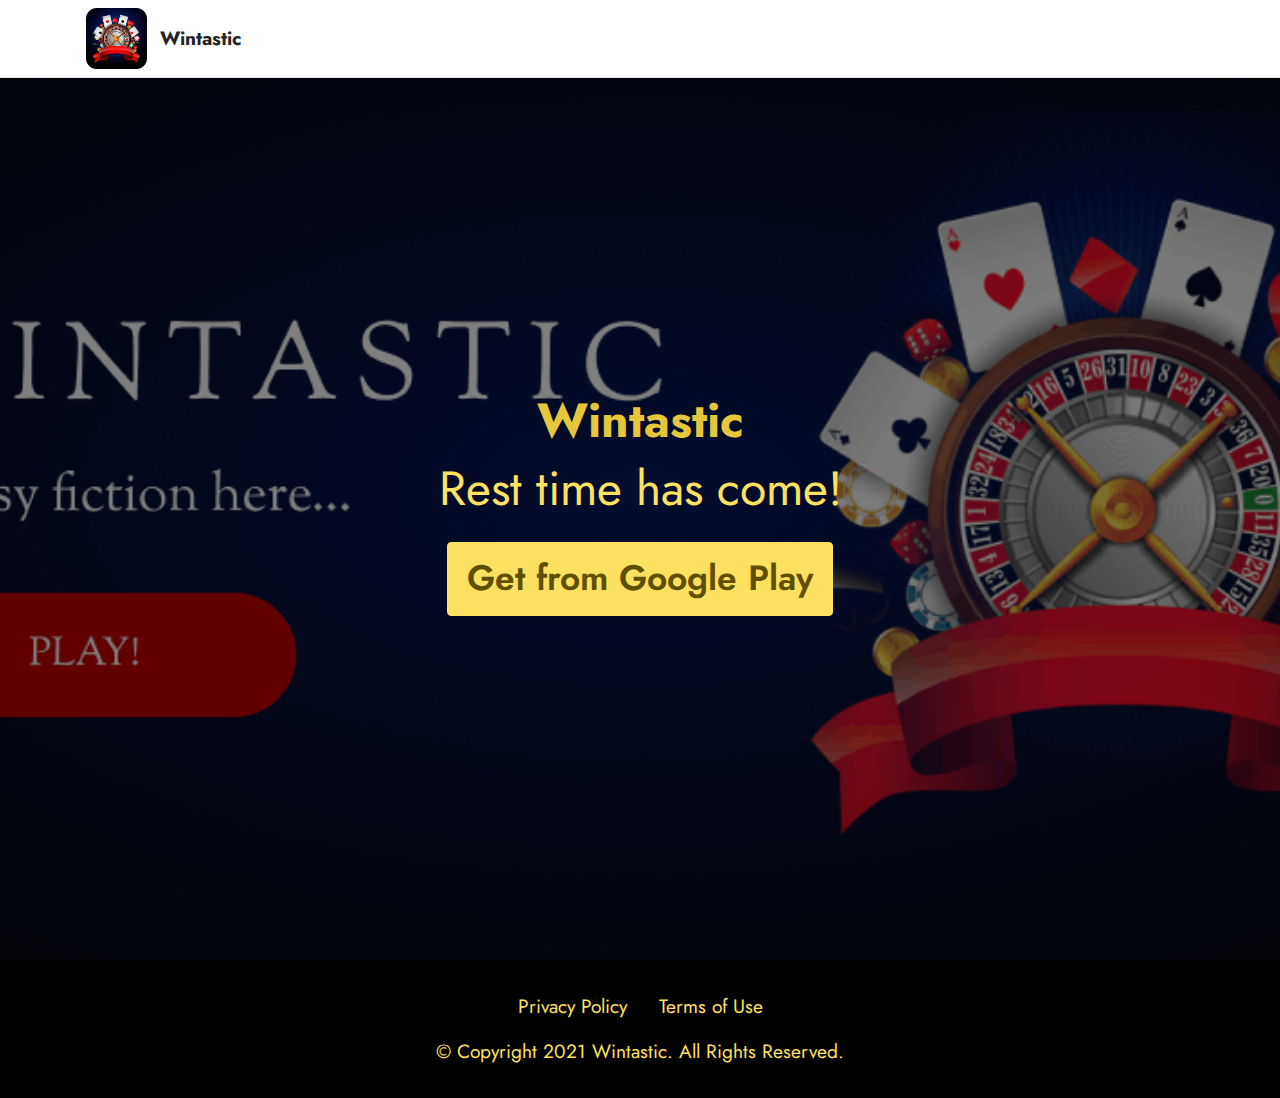
<file: index.html>
<!DOCTYPE html>
<html  >
<head>
  <!-- Site made with Mobirise Website Builder v5.3.10, https://mobirise.com -->
  <meta charset="UTF-8">
  <meta http-equiv="X-UA-Compatible" content="IE=edge">
  <meta name="generator" content="Mobirise v5.3.10, mobirise.com">
  <meta name="viewport" content="width=device-width, initial-scale=1, minimum-scale=1">
  <link rel="shortcut icon" href="assets/images/frame-425-121x121.png" type="image/x-icon">
  <meta name="description" content="Wintastic">
  
  
  <title>Wintastic</title>
  <link rel="stylesheet" href="assets/tether/tether.min.css">
  <link rel="stylesheet" href="assets/bootstrap/css/bootstrap.min.css">
  <link rel="stylesheet" href="assets/bootstrap/css/bootstrap-grid.min.css">
  <link rel="stylesheet" href="assets/bootstrap/css/bootstrap-reboot.min.css">
  <link rel="stylesheet" href="assets/dropdown/css/style.css">
  <link rel="stylesheet" href="assets/socicon/css/styles.css">
  <link rel="stylesheet" href="assets/theme/css/style.css">
  <link rel="preload" href="https://fonts.googleapis.com/css?family=Jost:100,200,300,400,500,600,700,800,900,100i,200i,300i,400i,500i,600i,700i,800i,900i&display=swap" as="style" onload="this.onload=null;this.rel='stylesheet'">
  <noscript><link rel="stylesheet" href="https://fonts.googleapis.com/css?family=Jost:100,200,300,400,500,600,700,800,900,100i,200i,300i,400i,500i,600i,700i,800i,900i&display=swap"></noscript>
  <link rel="preload" as="style" href="assets/mobirise/css/mbr-additional.css"><link rel="stylesheet" href="assets/mobirise/css/mbr-additional.css" type="text/css">
  
  
  
  
</head>
<body>
  
  <section class="menu cid-s48OLK6784" once="menu" id="menu1-h">
    
    <nav class="navbar navbar-dropdown navbar-fixed-top navbar-expand-lg">
        <div class="container">
            <div class="navbar-brand">
                <span class="navbar-logo">
                    <a href="https://play.google.com/store/apps/details?id=com.plinta.wintastic">
                        <img src="assets/images/frame-425-121x121.png" alt="Mobirise" style="height: 3.8rem;">
                    </a>
                </span>
                <span class="navbar-caption-wrap"><a class="navbar-caption text-black text-primary display-7" href="https://play.google.com/store/apps/details?id=com.plinta.wintastic">Wintastic</a></span>
            </div>
            
            <div class="collapse navbar-collapse" id="navbarSupportedContent">
                <ul class="navbar-nav nav-dropdown nav-right" data-app-modern-menu="true"><li class="nav-item"><a class="nav-link link text-black display-4" href="https://mobirise.com">Menu Item 1</a></li>
                    <li class="nav-item"><a class="nav-link link text-black display-4" href="https://mobirise.com">
                            Menu Item 2</a></li></ul>
                
                
            </div>
        </div>
    </nav>

</section>

<section class="header1 cid-s48MCQYojq mbr-fullscreen" id="header1-f">

    

    <div class="mbr-overlay" style="opacity: 0.5; background-color: rgb(0, 0, 0);"></div>

    <div class="align-center container">
        <div class="row justify-content-center">
            <div class="col-12 col-lg-8">
                <h1 class="mbr-section-title mbr-fonts-style mb-3 display-2"><strong>Wintastic</strong></h1>
                
                <p class="mbr-text mbr-fonts-style display-2">Rest time has come!</p>
                <div class="mbr-section-btn mt-3"><a class="btn btn-warning display-5" href="https://play.google.com/store/apps/details?id=com.plinta.wintastic" target="_blank">Get from Google Play</a></div>
            </div>
        </div>
    </div>
</section>

<section class="footer3 cid-s48P1Icc8J" once="footers" id="footer3-i">

    

    

    <div class="container">
        <div class="media-container-row align-center mbr-white">
            <div class="row row-links">
                <ul class="foot-menu">
                    
                    
                    
                    
                    
                <li class="foot-menu-item mbr-fonts-style display-7"><a href="privacy-policy.html" class="text-warning">Privacy Policy</a></li><li class="foot-menu-item mbr-fonts-style display-7"><a href="terms-of-use.html" class="text-warning">Terms of Use</a></li></ul>
            </div>
            
            <div class="row row-copirayt">
                <p class="mbr-text mb-0 mbr-fonts-style mbr-white align-center display-7">
                    © Copyright 2021 Wintastic. All Rights Reserved.
                </p>
            </div>
        </div>
    </div>
  
  
  
</body>
</html>
</file>
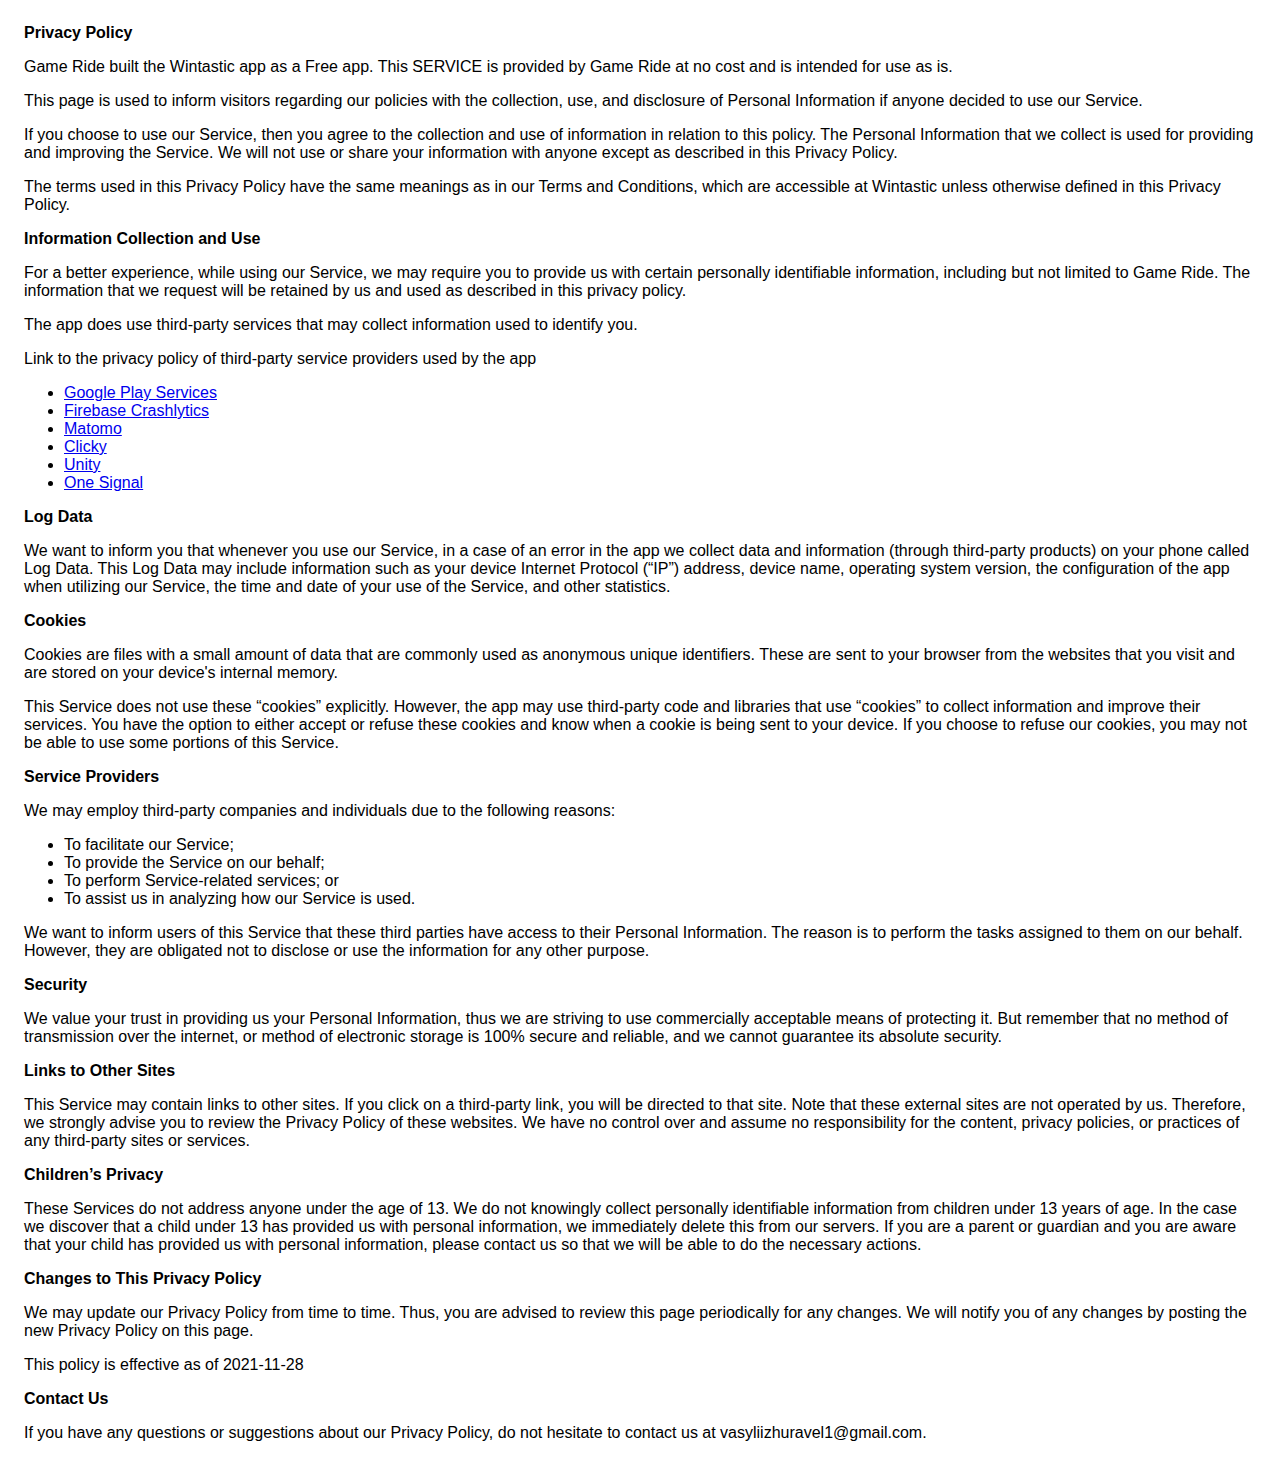
<file: privacy-policy.html>
<!DOCTYPE html>
    <html>
    <head>
      <meta charset='utf-8'>
      <meta name='viewport' content='width=device-width'>
      <title>Privacy Policy</title>
      <style> body { font-family: 'Helvetica Neue', Helvetica, Arial, sans-serif; padding:1em; } </style>
    </head>
    <body>
    <strong>Privacy Policy</strong> <p>
                  Game Ride built the Wintastic app as
                  a Free app. This SERVICE is provided by
                  Game Ride at no cost and is intended for use as
                  is.
                </p> <p>
                  This page is used to inform visitors regarding our
                  policies with the collection, use, and disclosure of Personal
                  Information if anyone decided to use our Service.
                </p> <p>
                  If you choose to use our Service, then you agree to
                  the collection and use of information in relation to this
                  policy. The Personal Information that we collect is
                  used for providing and improving the Service. We will not use or share your information with
                  anyone except as described in this Privacy Policy.
                </p> <p>
                  The terms used in this Privacy Policy have the same meanings
                  as in our Terms and Conditions, which are accessible at
                  Wintastic unless otherwise defined in this Privacy Policy.
                </p> <p><strong>Information Collection and Use</strong></p> <p>
                  For a better experience, while using our Service, we
                  may require you to provide us with certain personally
                  identifiable information, including but not limited to Game Ride. The information that
                  we request will be retained by us and used as described in this privacy policy.
                </p> <div><p>
                    The app does use third-party services that may collect
                    information used to identify you.
                  </p> <p>
                    Link to the privacy policy of third-party service providers used
                    by the app
                  </p> <ul><li><a href="https://www.google.com/policies/privacy/" target="_blank" rel="noopener noreferrer">Google Play Services</a></li><!----><!----><li><a href="https://firebase.google.com/support/privacy/" target="_blank" rel="noopener noreferrer">Firebase Crashlytics</a></li><!----><!----><li><a href="https://matomo.org/privacy-policy/" target="_blank" rel="noopener noreferrer">Matomo</a></li><li><a href="https://clicky.com/terms#privacy" target="_blank" rel="noopener noreferrer">Clicky</a></li><!----><!----><!----><li><a href="https://unity3d.com/legal/privacy-policy" target="_blank" rel="noopener noreferrer">Unity</a></li><!----><!----><li><a href="https://onesignal.com/privacy_policy" target="_blank" rel="noopener noreferrer">One Signal</a></li><!----><!----><!----><!----><!----><!----><!----><!----><!----><!----><!----><!----></ul></div> <p><strong>Log Data</strong></p> <p>
                  We want to inform you that whenever you
                  use our Service, in a case of an error in the app
                  we collect data and information (through third-party
                  products) on your phone called Log Data. This Log Data may
                  include information such as your device Internet Protocol
                  (“IP”) address, device name, operating system version, the
                  configuration of the app when utilizing our Service,
                  the time and date of your use of the Service, and other
                  statistics.
                </p> <p><strong>Cookies</strong></p> <p>
                  Cookies are files with a small amount of data that are
                  commonly used as anonymous unique identifiers. These are sent
                  to your browser from the websites that you visit and are
                  stored on your device's internal memory.
                </p> <p>
                  This Service does not use these “cookies” explicitly. However,
                  the app may use third-party code and libraries that use
                  “cookies” to collect information and improve their services.
                  You have the option to either accept or refuse these cookies
                  and know when a cookie is being sent to your device. If you
                  choose to refuse our cookies, you may not be able to use some
                  portions of this Service.
                </p> <p><strong>Service Providers</strong></p> <p>
                  We may employ third-party companies and
                  individuals due to the following reasons:
                </p> <ul><li>To facilitate our Service;</li> <li>To provide the Service on our behalf;</li> <li>To perform Service-related services; or</li> <li>To assist us in analyzing how our Service is used.</li></ul> <p>
                  We want to inform users of this Service
                  that these third parties have access to their Personal
                  Information. The reason is to perform the tasks assigned to
                  them on our behalf. However, they are obligated not to
                  disclose or use the information for any other purpose.
                </p> <p><strong>Security</strong></p> <p>
                  We value your trust in providing us your
                  Personal Information, thus we are striving to use commercially
                  acceptable means of protecting it. But remember that no method
                  of transmission over the internet, or method of electronic
                  storage is 100% secure and reliable, and we cannot
                  guarantee its absolute security.
                </p> <p><strong>Links to Other Sites</strong></p> <p>
                  This Service may contain links to other sites. If you click on
                  a third-party link, you will be directed to that site. Note
                  that these external sites are not operated by us.
                  Therefore, we strongly advise you to review the
                  Privacy Policy of these websites. We have
                  no control over and assume no responsibility for the content,
                  privacy policies, or practices of any third-party sites or
                  services.
                </p> <p><strong>Children’s Privacy</strong></p> <div><p>
                    These Services do not address anyone under the age of 13.
                    We do not knowingly collect personally
                    identifiable information from children under 13 years of age. In the case
                    we discover that a child under 13 has provided
                    us with personal information, we immediately
                    delete this from our servers. If you are a parent or guardian
                    and you are aware that your child has provided us with
                    personal information, please contact us so that
                    we will be able to do the necessary actions.
                  </p></div> <!----> <p><strong>Changes to This Privacy Policy</strong></p> <p>
                  We may update our Privacy Policy from
                  time to time. Thus, you are advised to review this page
                  periodically for any changes. We will
                  notify you of any changes by posting the new Privacy Policy on
                  this page.
                </p> <p>This policy is effective as of 2021-11-28</p> <p><strong>Contact Us</strong></p> <p>
                  If you have any questions or suggestions about our
                  Privacy Policy, do not hesitate to contact us at vasyliizhuravel1@gmail.com.
                
    </body>
    </html>
</file>
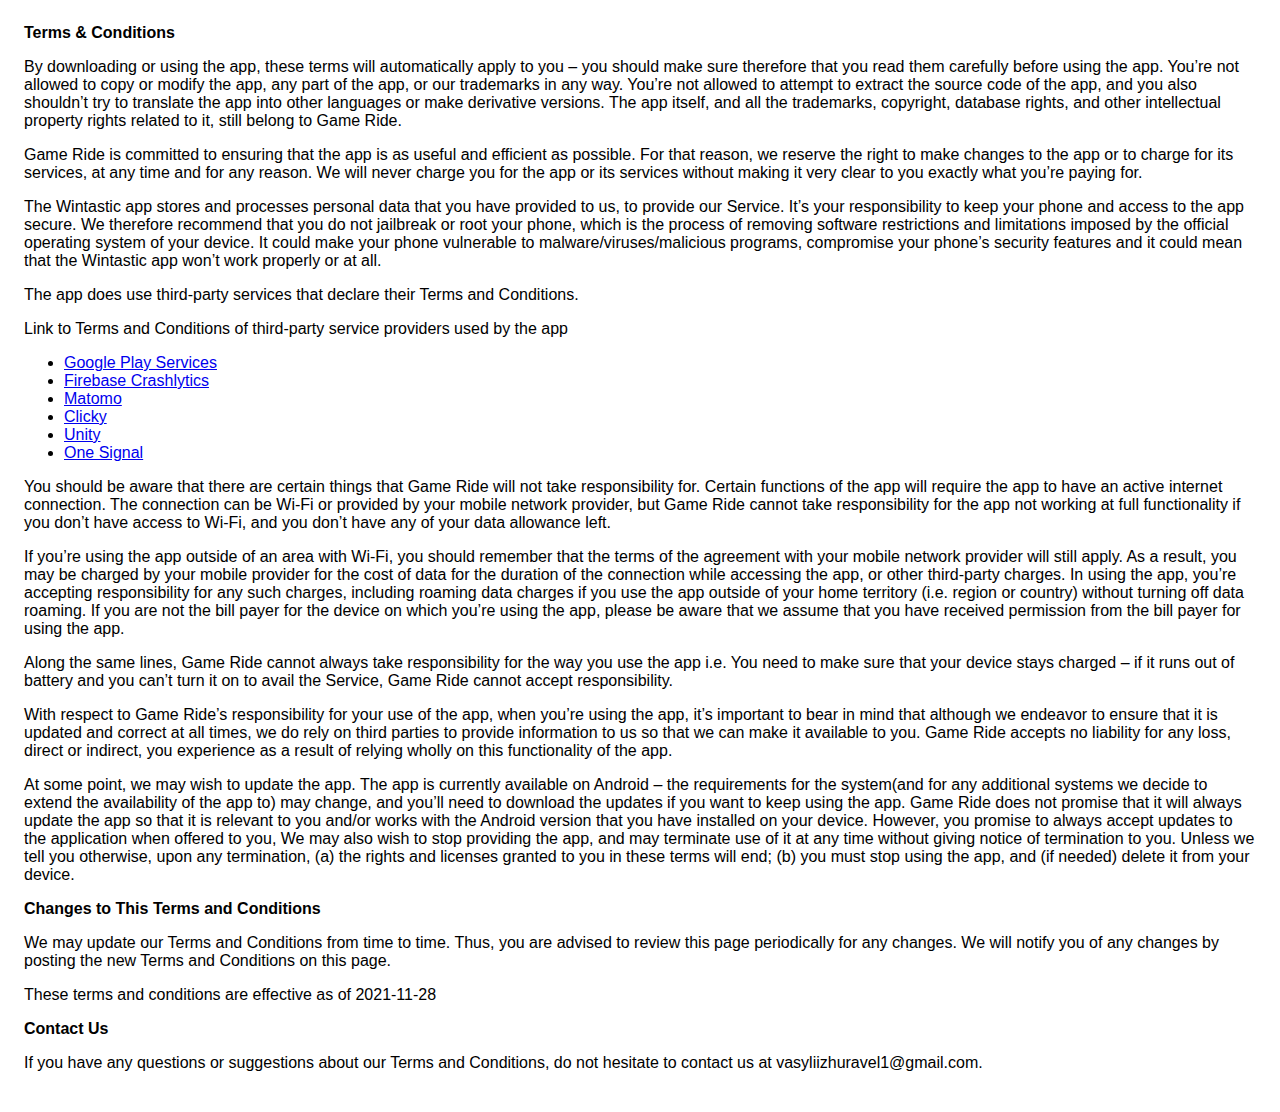
<file: terms-of-use.html>
<!DOCTYPE html>
    <html>
    <head>
      <meta charset='utf-8'>
      <meta name='viewport' content='width=device-width'>
      <title>Terms &amp; Conditions</title>
      <style> body { font-family: 'Helvetica Neue', Helvetica, Arial, sans-serif; padding:1em; } </style>
    </head>
    <body>
    <strong>Terms &amp; Conditions</strong> <p>
                  By downloading or using the app, these terms will
                  automatically apply to you – you should make sure therefore
                  that you read them carefully before using the app. You’re not
                  allowed to copy or modify the app, any part of the app, or
                  our trademarks in any way. You’re not allowed to attempt to
                  extract the source code of the app, and you also shouldn’t try
                  to translate the app into other languages or make derivative
                  versions. The app itself, and all the trademarks, copyright,
                  database rights, and other intellectual property rights related
                  to it, still belong to Game Ride.
                </p> <p>
                  Game Ride is committed to ensuring that the app is
                  as useful and efficient as possible. For that reason, we
                  reserve the right to make changes to the app or to charge for
                  its services, at any time and for any reason. We will never
                  charge you for the app or its services without making it very
                  clear to you exactly what you’re paying for.
                </p> <p>
                  The Wintastic app stores and processes personal data that
                  you have provided to us, to provide our
                  Service. It’s your responsibility to keep your phone and
                  access to the app secure. We therefore recommend that you do
                  not jailbreak or root your phone, which is the process of
                  removing software restrictions and limitations imposed by the
                  official operating system of your device. It could make your
                  phone vulnerable to malware/viruses/malicious programs,
                  compromise your phone’s security features and it could mean
                  that the Wintastic app won’t work properly or at all.
                </p> <div><p>
                    The app does use third-party services that declare their
                    Terms and Conditions.
                  </p> <p>
                    Link to Terms and Conditions of third-party service
                    providers used by the app
                  </p> <ul><li><a href="https://policies.google.com/terms" target="_blank" rel="noopener noreferrer">Google Play Services</a></li><!----><!----><li><a href="https://firebase.google.com/terms/crashlytics" target="_blank" rel="noopener noreferrer">Firebase Crashlytics</a></li><!----><!----><li><a href="https://matomo.org/terms" target="_blank" rel="noopener noreferrer">Matomo</a></li><li><a href="https://clicky.com/terms/" target="_blank" rel="noopener noreferrer">Clicky</a></li><!----><!----><!----><li><a href="https://unity3d.com/legal/terms-of-service" target="_blank" rel="noopener noreferrer">Unity</a></li><!----><!----><li><a href="https://onesignal.com/tos" target="_blank" rel="noopener noreferrer">One Signal</a></li><!----><!----><!----><!----><!----><!----><!----><!----><!----><!----><!----><!----></ul></div> <p>
                  You should be aware that there are certain things that
                  Game Ride will not take responsibility for. Certain
                  functions of the app will require the app to have an active
                  internet connection. The connection can be Wi-Fi or provided
                  by your mobile network provider, but Game Ride
                  cannot take responsibility for the app not working at full
                  functionality if you don’t have access to Wi-Fi, and you don’t
                  have any of your data allowance left.
                </p> <p></p> <p>
                  If you’re using the app outside of an area with Wi-Fi, you
                  should remember that the terms of the agreement with your
                  mobile network provider will still apply. As a result, you may
                  be charged by your mobile provider for the cost of data for
                  the duration of the connection while accessing the app, or
                  other third-party charges. In using the app, you’re accepting
                  responsibility for any such charges, including roaming data
                  charges if you use the app outside of your home territory
                  (i.e. region or country) without turning off data roaming. If
                  you are not the bill payer for the device on which you’re
                  using the app, please be aware that we assume that you have
                  received permission from the bill payer for using the app.
                </p> <p>
                  Along the same lines, Game Ride cannot always take
                  responsibility for the way you use the app i.e. You need to
                  make sure that your device stays charged – if it runs out of
                  battery and you can’t turn it on to avail the Service,
                  Game Ride cannot accept responsibility.
                </p> <p>
                  With respect to Game Ride’s responsibility for your
                  use of the app, when you’re using the app, it’s important to
                  bear in mind that although we endeavor to ensure that it is
                  updated and correct at all times, we do rely on third parties
                  to provide information to us so that we can make it available
                  to you. Game Ride accepts no liability for any
                  loss, direct or indirect, you experience as a result of
                  relying wholly on this functionality of the app.
                </p> <p>
                  At some point, we may wish to update the app. The app is
                  currently available on Android – the requirements for the 
                  system(and for any additional systems we
                  decide to extend the availability of the app to) may change,
                  and you’ll need to download the updates if you want to keep
                  using the app. Game Ride does not promise that it
                  will always update the app so that it is relevant to you
                  and/or works with the Android version that you have
                  installed on your device. However, you promise to always
                  accept updates to the application when offered to you, We may
                  also wish to stop providing the app, and may terminate use of
                  it at any time without giving notice of termination to you.
                  Unless we tell you otherwise, upon any termination, (a) the
                  rights and licenses granted to you in these terms will end;
                  (b) you must stop using the app, and (if needed) delete it
                  from your device.
                </p> <p><strong>Changes to This Terms and Conditions</strong></p> <p>
                  We may update our Terms and Conditions
                  from time to time. Thus, you are advised to review this page
                  periodically for any changes. We will
                  notify you of any changes by posting the new Terms and
                  Conditions on this page.
                </p> <p>
                  These terms and conditions are effective as of 2021-11-28
                </p> <p><strong>Contact Us</strong></p> <p>
                  If you have any questions or suggestions about our
                  Terms and Conditions, do not hesitate to contact us
                  at vasyliizhuravel1@gmail.com.
                
    </body>
    </html>
</file>
<file: assets/dropdown/css/style.css>
.navbar-dropdown {
  left: 0;
  padding: 0;
  position: absolute;
  right: 0;
  top: 0;
  transition: all 0.45s ease;
  z-index: 1030;
  background: #282828; }
  .navbar-dropdown .navbar-logo {
    margin-right: 0.8rem;
    transition: margin 0.3s ease-in-out;
    vertical-align: middle; }
    .navbar-dropdown .navbar-logo img {
      height: 3.125rem;
      transition: all 0.3s ease-in-out; }
    .navbar-dropdown .navbar-logo.mbr-iconfont {
      font-size: 3.125rem;
      line-height: 3.125rem; }
  .navbar-dropdown .navbar-caption {
    font-weight: 700;
    white-space: normal;
    vertical-align: -4px;
    line-height: 3.125rem !important; }
    .navbar-dropdown .navbar-caption, .navbar-dropdown .navbar-caption:hover {
      color: inherit;
      text-decoration: none; }
  .navbar-dropdown .mbr-iconfont + .navbar-caption {
    vertical-align: -1px; }
  .navbar-dropdown.navbar-fixed-top {
    position: fixed; }
  .navbar-dropdown .navbar-brand span {
    vertical-align: -4px; }
  .navbar-dropdown.bg-color.transparent {
    background: none; }
  .navbar-dropdown.navbar-short .navbar-brand {
    padding: 0.625rem 0; }
    .navbar-dropdown.navbar-short .navbar-brand span {
      vertical-align: -1px; }
  .navbar-dropdown.navbar-short .navbar-caption {
    line-height: 2.375rem !important;
    vertical-align: -2px; }
  .navbar-dropdown.navbar-short .navbar-logo {
    margin-right: 0.5rem; }
    .navbar-dropdown.navbar-short .navbar-logo img {
      height: 2.375rem; }
    .navbar-dropdown.navbar-short .navbar-logo.mbr-iconfont {
      font-size: 2.375rem;
      line-height: 2.375rem; }
  .navbar-dropdown.navbar-short .mbr-table-cell {
    height: 3.625rem; }
  .navbar-dropdown .navbar-close {
    left: 0.6875rem;
    position: fixed;
    top: 0.75rem;
    z-index: 1000; }
  .navbar-dropdown .hamburger-icon {
    content: "";
    display: inline-block;
    vertical-align: middle;
    width: 16px;
    -webkit-box-shadow: 0 -6px 0 1px #282828,0 0 0 1px #282828,0 6px 0 1px #282828;
    -moz-box-shadow: 0 -6px 0 1px #282828,0 0 0 1px #282828,0 6px 0 1px #282828;
    box-shadow: 0 -6px 0 1px #282828,0 0 0 1px #282828,0 6px 0 1px #282828; }

.dropdown-menu .dropdown-toggle[data-toggle="dropdown-submenu"]::after {
  border-bottom: 0.35em solid transparent;
  border-left: 0.35em solid;
  border-right: 0;
  border-top: 0.35em solid transparent;
  margin-left: 0.3rem; }

.dropdown-menu .dropdown-item:focus {
  outline: 0; }

.nav-dropdown {
  font-size: 0.75rem;
  font-weight: 500;
  height: auto !important; }
  .nav-dropdown .nav-btn {
    padding-left: 1rem; }
  .nav-dropdown .link {
    margin: .667em 1.667em;
    font-weight: 500;
    padding: 0;
    transition: color .2s ease-in-out; }
    .nav-dropdown .link.dropdown-toggle {
      margin-right: 2.583em; }
      .nav-dropdown .link.dropdown-toggle::after {
        margin-left: .25rem;
        border-top: 0.35em solid;
        border-right: 0.35em solid transparent;
        border-left: 0.35em solid transparent;
        border-bottom: 0; }
      .nav-dropdown .link.dropdown-toggle[aria-expanded="true"] {
        margin: 0;
        padding: 0.667em 3.263em  0.667em 1.667em; }
  .nav-dropdown .link::after,
  .nav-dropdown .dropdown-item::after {
    color: inherit; }
  .nav-dropdown .btn {
    font-size: 0.75rem;
    font-weight: 700;
    letter-spacing: 0;
    margin-bottom: 0;
    padding-left: 1.25rem;
    padding-right: 1.25rem; }
  .nav-dropdown .dropdown-menu {
    border-radius: 0;
    border: 0;
    left: 0;
    margin: 0;
    padding-bottom: 1.25rem;
    padding-top: 1.25rem;
    position: relative; }
  .nav-dropdown .dropdown-submenu {
    margin-left: 0.125rem;
    top: 0; }
  .nav-dropdown .dropdown-item {
    font-weight: 500;
    line-height: 2;
    padding: 0.3846em 4.615em 0.3846em 1.5385em;
    position: relative;
    transition: color .2s ease-in-out, background-color .2s ease-in-out; }
    .nav-dropdown .dropdown-item::after {
      margin-top: -0.3077em;
      position: absolute;
      right: 1.1538em;
      top: 50%; }
    .nav-dropdown .dropdown-item:focus, .nav-dropdown .dropdown-item:hover {
      background: none; }

@media (max-width: 767px) {
  .nav-dropdown.navbar-toggleable-sm {
    bottom: 0;
    display: none;
    left: 0;
    overflow-x: hidden;
    position: fixed;
    top: 0;
    transform: translateX(-100%);
    -ms-transform: translateX(-100%);
    -webkit-transform: translateX(-100%);
    width: 18.75rem;
    z-index: 999; } }
.nav-dropdown.navbar-toggleable-xl {
  bottom: 0;
  display: none;
  left: 0;
  overflow-x: hidden;
  position: fixed;
  top: 0;
  transform: translateX(-100%);
  -ms-transform: translateX(-100%);
  -webkit-transform: translateX(-100%);
  width: 18.75rem;
  z-index: 999; }

.nav-dropdown-sm {
  display: block !important;
  overflow-x: hidden;
  overflow: auto;
  padding-top: 3.875rem; }
  .nav-dropdown-sm::after {
    content: "";
    display: block;
    height: 3rem;
    width: 100%; }
  .nav-dropdown-sm.collapse.in ~ .navbar-close {
    display: block !important; }
  .nav-dropdown-sm.collapsing, .nav-dropdown-sm.collapse.in {
    transform: translateX(0);
    -ms-transform: translateX(0);
    -webkit-transform: translateX(0);
    transition: all 0.25s ease-out;
    -webkit-transition: all 0.25s ease-out;
    background: #282828; }
  .nav-dropdown-sm.collapsing[aria-expanded="false"] {
    transform: translateX(-100%);
    -ms-transform: translateX(-100%);
    -webkit-transform: translateX(-100%); }
  .nav-dropdown-sm .nav-item {
    display: block;
    margin-left: 0 !important;
    padding-left: 0; }
  .nav-dropdown-sm .link,
  .nav-dropdown-sm .dropdown-item {
    border-top: 1px dotted rgba(255, 255, 255, 0.1);
    font-size: 0.8125rem;
    line-height: 1.6;
    margin: 0 !important;
    padding: 0.875rem 2.4rem 0.875rem 1.5625rem !important;
    position: relative;
    white-space: normal; }
    .nav-dropdown-sm .link:focus, .nav-dropdown-sm .link:hover,
    .nav-dropdown-sm .dropdown-item:focus,
    .nav-dropdown-sm .dropdown-item:hover {
      background: rgba(0, 0, 0, 0.2) !important;
      color: #c0a375; }
  .nav-dropdown-sm .nav-btn {
    position: relative;
    padding: 1.5625rem 1.5625rem 0 1.5625rem; }
    .nav-dropdown-sm .nav-btn::before {
      border-top: 1px dotted rgba(255, 255, 255, 0.1);
      content: "";
      left: 0;
      position: absolute;
      top: 0;
      width: 100%; }
    .nav-dropdown-sm .nav-btn + .nav-btn {
      padding-top: 0.625rem; }
      .nav-dropdown-sm .nav-btn + .nav-btn::before {
        display: none; }
  .nav-dropdown-sm .btn {
    padding: 0.625rem 0; }
  .nav-dropdown-sm .dropdown-toggle[data-toggle="dropdown-submenu"]::after {
    margin-left: .25rem;
    border-top: 0.35em solid;
    border-right: 0.35em solid transparent;
    border-left: 0.35em solid transparent;
    border-bottom: 0; }
  .nav-dropdown-sm .dropdown-toggle[data-toggle="dropdown-submenu"][aria-expanded="true"]::after {
    border-top: 0;
    border-right: 0.35em solid transparent;
    border-left: 0.35em solid transparent;
    border-bottom: 0.35em solid; }
  .nav-dropdown-sm .dropdown-menu {
    margin: 0;
    padding: 0;
    position: relative;
    top: 0;
    left: 0;
    width: 100%;
    border: 0;
    float: none;
    border-radius: 0;
    background: none; }
  .nav-dropdown-sm .dropdown-submenu {
    left: 100%;
    margin-left: 0.125rem;
    margin-top: -1.25rem;
    top: 0; }

.navbar-toggleable-sm .nav-dropdown .dropdown-menu {
  position: absolute; }

.navbar-toggleable-sm .nav-dropdown .dropdown-submenu {
  left: 100%;
  margin-left: 0.125rem;
  margin-top: -1.25rem;
  top: 0; }

.navbar-toggleable-sm.opened .nav-dropdown .dropdown-menu {
  position: relative; }

.navbar-toggleable-sm.opened .nav-dropdown .dropdown-submenu {
  left: 0;
  margin-left: 00rem;
  margin-top: 0rem;
  top: 0; }

.is-builder .nav-dropdown.collapsing {
  transition: none !important; }

/*# sourceMappingURL=style.css.map */
</file>
<file: assets/socicon/css/styles.css>
@charset "UTF-8";

@font-face {
  font-family: 'Socicon';
  src:  url('../fonts/socicon.eot');
  src:  url('../fonts/socicon.eot?#iefix') format('embedded-opentype'),
    url('../fonts/socicon.woff2') format('woff2'),
    url('../fonts/socicon.ttf') format('truetype'),
    url('../fonts/socicon.woff') format('woff'),
    url('../fonts/socicon.svg#socicon') format('svg');
  font-weight: normal;
  font-style: normal;
  font-display: swap;
}

[data-icon]:before {
  font-family: "socicon" !important;
  content: attr(data-icon);
  font-style: normal !important;
  font-weight: normal !important;
  font-variant: normal !important;
  text-transform: none !important;
  speak: none;
  line-height: 1;
  -webkit-font-smoothing: antialiased;
  -moz-osx-font-smoothing: grayscale;
}

[class^="socicon-"], [class*=" socicon-"] {
  /* use !important to prevent issues with browser extensions that change fonts */
  font-family: 'Socicon' !important;
  speak: none;
  font-style: normal;
  font-weight: normal;
  font-variant: normal;
  text-transform: none;
  line-height: 1;

  /* Better Font Rendering =========== */
  -webkit-font-smoothing: antialiased;
  -moz-osx-font-smoothing: grayscale;
}

.socicon-eitaa:before {
  content: "\e97c";
}
.socicon-soroush:before {
  content: "\e97d";
}
.socicon-bale:before {
  content: "\e97e";
}
.socicon-zazzle:before {
  content: "\e97b";
}
.socicon-society6:before {
  content: "\e97a";
}
.socicon-redbubble:before {
  content: "\e979";
}
.socicon-avvo:before {
  content: "\e978";
}
.socicon-stitcher:before {
  content: "\e977";
}
.socicon-googlehangouts:before {
  content: "\e974";
}
.socicon-dlive:before {
  content: "\e975";
}
.socicon-vsco:before {
  content: "\e976";
}
.socicon-flipboard:before {
  content: "\e973";
}
.socicon-ubuntu:before {
  content: "\e958";
}
.socicon-artstation:before {
  content: "\e959";
}
.socicon-invision:before {
  content: "\e95a";
}
.socicon-torial:before {
  content: "\e95b";
}
.socicon-collectorz:before {
  content: "\e95c";
}
.socicon-seenthis:before {
  content: "\e95d";
}
.socicon-googleplaymusic:before {
  content: "\e95e";
}
.socicon-debian:before {
  content: "\e95f";
}
.socicon-filmfreeway:before {
  content: "\e960";
}
.socicon-gnome:before {
  content: "\e961";
}
.socicon-itchio:before {
  content: "\e962";
}
.socicon-jamendo:before {
  content: "\e963";
}
.socicon-mix:before {
  content: "\e964";
}
.socicon-sharepoint:before {
  content: "\e965";
}
.socicon-tinder:before {
  content: "\e966";
}
.socicon-windguru:before {
  content: "\e967";
}
.socicon-cdbaby:before {
  content: "\e968";
}
.socicon-elementaryos:before {
  content: "\e969";
}
.socicon-stage32:before {
  content: "\e96a";
}
.socicon-tiktok:before {
  content: "\e96b";
}
.socicon-gitter:before {
  content: "\e96c";
}
.socicon-letterboxd:before {
  content: "\e96d";
}
.socicon-threema:before {
  content: "\e96e";
}
.socicon-splice:before {
  content: "\e96f";
}
.socicon-metapop:before {
  content: "\e970";
}
.socicon-naver:before {
  content: "\e971";
}
.socicon-remote:before {
  content: "\e972";
}
.socicon-internet:before {
  content: "\e957";
}
.socicon-moddb:before {
  content: "\e94b";
}
.socicon-indiedb:before {
  content: "\e94c";
}
.socicon-traxsource:before {
  content: "\e94d";
}
.socicon-gamefor:before {
  content: "\e94e";
}
.socicon-pixiv:before {
  content: "\e94f";
}
.socicon-myanimelist:before {
  content: "\e950";
}
.socicon-blackberry:before {
  content: "\e951";
}
.socicon-wickr:before {
  content: "\e952";
}
.socicon-spip:before {
  content: "\e953";
}
.socicon-napster:before {
  content: "\e954";
}
.socicon-beatport:before {
  content: "\e955";
}
.socicon-hackerone:before {
  content: "\e956";
}
.socicon-hackernews:before {
  content: "\e946";
}
.socicon-smashwords:before {
  content: "\e947";
}
.socicon-kobo:before {
  content: "\e948";
}
.socicon-bookbub:before {
  content: "\e949";
}
.socicon-mailru:before {
  content: "\e94a";
}
.socicon-gitlab:before {
  content: "\e945";
}
.socicon-instructables:before {
  content: "\e944";
}
.socicon-portfolio:before {
  content: "\e943";
}
.socicon-codered:before {
  content: "\e940";
}
.socicon-origin:before {
  content: "\e941";
}
.socicon-nextdoor:before {
  content: "\e942";
}
.socicon-udemy:before {
  content: "\e93f";
}
.socicon-livemaster:before {
  content: "\e93e";
}
.socicon-crunchbase:before {
  content: "\e93b";
}
.socicon-homefy:before {
  content: "\e93c";
}
.socicon-calendly:before {
  content: "\e93d";
}
.socicon-realtor:before {
  content: "\e90f";
}
.socicon-tidal:before {
  content: "\e910";
}
.socicon-qobuz:before {
  content: "\e911";
}
.socicon-natgeo:before {
  content: "\e912";
}
.socicon-mastodon:before {
  content: "\e913";
}
.socicon-unsplash:before {
  content: "\e914";
}
.socicon-homeadvisor:before {
  content: "\e915";
}
.socicon-angieslist:before {
  content: "\e916";
}
.socicon-codepen:before {
  content: "\e917";
}
.socicon-slack:before {
  content: "\e918";
}
.socicon-openaigym:before {
  content: "\e919";
}
.socicon-logmein:before {
  content: "\e91a";
}
.socicon-fiverr:before {
  content: "\e91b";
}
.socicon-gotomeeting:before {
  content: "\e91c";
}
.socicon-aliexpress:before {
  content: "\e91d";
}
.socicon-guru:before {
  content: "\e91e";
}
.socicon-appstore:before {
  content: "\e91f";
}
.socicon-homes:before {
  content: "\e920";
}
.socicon-zoom:before {
  content: "\e921";
}
.socicon-alibaba:before {
  content: "\e922";
}
.socicon-craigslist:before {
  content: "\e923";
}
.socicon-wix:before {
  content: "\e924";
}
.socicon-redfin:before {
  content: "\e925";
}
.socicon-googlecalendar:before {
  content: "\e926";
}
.socicon-shopify:before {
  content: "\e927";
}
.socicon-freelancer:before {
  content: "\e928";
}
.socicon-seedrs:before {
  content: "\e929";
}
.socicon-bing:before {
  content: "\e92a";
}
.socicon-doodle:before {
  content: "\e92b";
}
.socicon-bonanza:before {
  content: "\e92c";
}
.socicon-squarespace:before {
  content: "\e92d";
}
.socicon-toptal:before {
  content: "\e92e";
}
.socicon-gust:before {
  content: "\e92f";
}
.socicon-ask:before {
  content: "\e930";
}
.socicon-trulia:before {
  content: "\e931";
}
.socicon-loomly:before {
  content: "\e932";
}
.socicon-ghost:before {
  content: "\e933";
}
.socicon-upwork:before {
  content: "\e934";
}
.socicon-fundable:before {
  content: "\e935";
}
.socicon-booking:before {
  content: "\e936";
}
.socicon-googlemaps:before {
  content: "\e937";
}
.socicon-zillow:before {
  content: "\e938";
}
.socicon-niconico:before {
  content: "\e939";
}
.socicon-toneden:before {
  content: "\e93a";
}
.socicon-augment:before {
  content: "\e908";
}
.socicon-bitbucket:before {
  content: "\e909";
}
.socicon-fyuse:before {
  content: "\e90a";
}
.socicon-yt-gaming:before {
  content: "\e90b";
}
.socicon-sketchfab:before {
  content: "\e90c";
}
.socicon-mobcrush:before {
  content: "\e90d";
}
.socicon-microsoft:before {
  content: "\e90e";
}
.socicon-pandora:before {
  content: "\e907";
}
.socicon-messenger:before {
  content: "\e906";
}
.socicon-gamewisp:before {
  content: "\e905";
}
.socicon-bloglovin:before {
  content: "\e904";
}
.socicon-tunein:before {
  content: "\e903";
}
.socicon-gamejolt:before {
  content: "\e901";
}
.socicon-trello:before {
  content: "\e902";
}
.socicon-spreadshirt:before {
  content: "\e900";
}
.socicon-500px:before {
  content: "\e000";
}
.socicon-8tracks:before {
  content: "\e001";
}
.socicon-airbnb:before {
  content: "\e002";
}
.socicon-alliance:before {
  content: "\e003";
}
.socicon-amazon:before {
  content: "\e004";
}
.socicon-amplement:before {
  content: "\e005";
}
.socicon-android:before {
  content: "\e006";
}
.socicon-angellist:before {
  content: "\e007";
}
.socicon-apple:before {
  content: "\e008";
}
.socicon-appnet:before {
  content: "\e009";
}
.socicon-baidu:before {
  content: "\e00a";
}
.socicon-bandcamp:before {
  content: "\e00b";
}
.socicon-battlenet:before {
  content: "\e00c";
}
.socicon-mixer:before {
  content: "\e00d";
}
.socicon-bebee:before {
  content: "\e00e";
}
.socicon-bebo:before {
  content: "\e00f";
}
.socicon-behance:before {
  content: "\e010";
}
.socicon-blizzard:before {
  content: "\e011";
}
.socicon-blogger:before {
  content: "\e012";
}
.socicon-buffer:before {
  content: "\e013";
}
.socicon-chrome:before {
  content: "\e014";
}
.socicon-coderwall:before {
  content: "\e015";
}
.socicon-curse:before {
  content: "\e016";
}
.socicon-dailymotion:before {
  content: "\e017";
}
.socicon-deezer:before {
  content: "\e018";
}
.socicon-delicious:before {
  content: "\e019";
}
.socicon-deviantart:before {
  content: "\e01a";
}
.socicon-diablo:before {
  content: "\e01b";
}
.socicon-digg:before {
  content: "\e01c";
}
.socicon-discord:before {
  content: "\e01d";
}
.socicon-disqus:before {
  content: "\e01e";
}
.socicon-douban:before {
  content: "\e01f";
}
.socicon-draugiem:before {
  content: "\e020";
}
.socicon-dribbble:before {
  content: "\e021";
}
.socicon-drupal:before {
  content: "\e022";
}
.socicon-ebay:before {
  content: "\e023";
}
.socicon-ello:before {
  content: "\e024";
}
.socicon-endomodo:before {
  content: "\e025";
}
.socicon-envato:before {
  content: "\e026";
}
.socicon-etsy:before {
  content: "\e027";
}
.socicon-facebook:before {
  content: "\e028";
}
.socicon-feedburner:before {
  content: "\e029";
}
.socicon-filmweb:before {
  content: "\e02a";
}
.socicon-firefox:before {
  content: "\e02b";
}
.socicon-flattr:before {
  content: "\e02c";
}
.socicon-flickr:before {
  content: "\e02d";
}
.socicon-formulr:before {
  content: "\e02e";
}
.socicon-forrst:before {
  content: "\e02f";
}
.socicon-foursquare:before {
  content: "\e030";
}
.socicon-friendfeed:before {
  content: "\e031";
}
.socicon-github:before {
  content: "\e032";
}
.socicon-goodreads:before {
  content: "\e033";
}
.socicon-google:before {
  content: "\e034";
}
.socicon-googlescholar:before {
  content: "\e035";
}
.socicon-googlegroups:before {
  content: "\e036";
}
.socicon-googlephotos:before {
  content: "\e037";
}
.socicon-googleplus:before {
  content: "\e038";
}
.socicon-grooveshark:before {
  content: "\e039";
}
.socicon-hackerrank:before {
  content: "\e03a";
}
.socicon-hearthstone:before {
  content: "\e03b";
}
.socicon-hellocoton:before {
  content: "\e03c";
}
.socicon-heroes:before {
  content: "\e03d";
}
.socicon-smashcast:before {
  content: "\e03e";
}
.socicon-horde:before {
  content: "\e03f";
}
.socicon-houzz:before {
  content: "\e040";
}
.socicon-icq:before {
  content: "\e041";
}
.socicon-identica:before {
  content: "\e042";
}
.socicon-imdb:before {
  content: "\e043";
}
.socicon-instagram:before {
  content: "\e044";
}
.socicon-issuu:before {
  content: "\e045";
}
.socicon-istock:before {
  content: "\e046";
}
.socicon-itunes:before {
  content: "\e047";
}
.socicon-keybase:before {
  content: "\e048";
}
.socicon-lanyrd:before {
  content: "\e049";
}
.socicon-lastfm:before {
  content: "\e04a";
}
.socicon-line:before {
  content: "\e04b";
}
.socicon-linkedin:before {
  content: "\e04c";
}
.socicon-livejournal:before {
  content: "\e04d";
}
.socicon-lyft:before {
  content: "\e04e";
}
.socicon-macos:before {
  content: "\e04f";
}
.socicon-mail:before {
  content: "\e050";
}
.socicon-medium:before {
  content: "\e051";
}
.socicon-meetup:before {
  content: "\e052";
}
.socicon-mixcloud:before {
  content: "\e053";
}
.socicon-modelmayhem:before {
  content: "\e054";
}
.socicon-mumble:before {
  content: "\e055";
}
.socicon-myspace:before {
  content: "\e056";
}
.socicon-newsvine:before {
  content: "\e057";
}
.socicon-nintendo:before {
  content: "\e058";
}
.socicon-npm:before {
  content: "\e059";
}
.socicon-odnoklassniki:before {
  content: "\e05a";
}
.socicon-openid:before {
  content: "\e05b";
}
.socicon-opera:before {
  content: "\e05c";
}
.socicon-outlook:before {
  content: "\e05d";
}
.socicon-overwatch:before {
  content: "\e05e";
}
.socicon-patreon:before {
  content: "\e05f";
}
.socicon-paypal:before {
  content: "\e060";
}
.socicon-periscope:before {
  content: "\e061";
}
.socicon-persona:before {
  content: "\e062";
}
.socicon-pinterest:before {
  content: "\e063";
}
.socicon-play:before {
  content: "\e064";
}
.socicon-player:before {
  content: "\e065";
}
.socicon-playstation:before {
  content: "\e066";
}
.socicon-pocket:before {
  content: "\e067";
}
.socicon-qq:before {
  content: "\e068";
}
.socicon-quora:before {
  content: "\e069";
}
.socicon-raidcall:before {
  content: "\e06a";
}
.socicon-ravelry:before {
  content: "\e06b";
}
.socicon-reddit:before {
  content: "\e06c";
}
.socicon-renren:before {
  content: "\e06d";
}
.socicon-researchgate:before {
  content: "\e06e";
}
.socicon-residentadvisor:before {
  content: "\e06f";
}
.socicon-reverbnation:before {
  content: "\e070";
}
.socicon-rss:before {
  content: "\e071";
}
.socicon-sharethis:before {
  content: "\e072";
}
.socicon-skype:before {
  content: "\e073";
}
.socicon-slideshare:before {
  content: "\e074";
}
.socicon-smugmug:before {
  content: "\e075";
}
.socicon-snapchat:before {
  content: "\e076";
}
.socicon-songkick:before {
  content: "\e077";
}
.socicon-soundcloud:before {
  content: "\e078";
}
.socicon-spotify:before {
  content: "\e079";
}
.socicon-stackexchange:before {
  content: "\e07a";
}
.socicon-stackoverflow:before {
  content: "\e07b";
}
.socicon-starcraft:before {
  content: "\e07c";
}
.socicon-stayfriends:before {
  content: "\e07d";
}
.socicon-steam:before {
  content: "\e07e";
}
.socicon-storehouse:before {
  content: "\e07f";
}
.socicon-strava:before {
  content: "\e080";
}
.socicon-streamjar:before {
  content: "\e081";
}
.socicon-stumbleupon:before {
  content: "\e082";
}
.socicon-swarm:before {
  content: "\e083";
}
.socicon-teamspeak:before {
  content: "\e084";
}
.socicon-teamviewer:before {
  content: "\e085";
}
.socicon-technorati:before {
  content: "\e086";
}
.socicon-telegram:before {
  content: "\e087";
}
.socicon-tripadvisor:before {
  content: "\e088";
}
.socicon-tripit:before {
  content: "\e089";
}
.socicon-triplej:before {
  content: "\e08a";
}
.socicon-tumblr:before {
  content: "\e08b";
}
.socicon-twitch:before {
  content: "\e08c";
}
.socicon-twitter:before {
  content: "\e08d";
}
.socicon-uber:before {
  content: "\e08e";
}
.socicon-ventrilo:before {
  content: "\e08f";
}
.socicon-viadeo:before {
  content: "\e090";
}
.socicon-viber:before {
  content: "\e091";
}
.socicon-viewbug:before {
  content: "\e092";
}
.socicon-vimeo:before {
  content: "\e093";
}
.socicon-vine:before {
  content: "\e094";
}
.socicon-vkontakte:before {
  content: "\e095";
}
.socicon-warcraft:before {
  content: "\e096";
}
.socicon-wechat:before {
  content: "\e097";
}
.socicon-weibo:before {
  content: "\e098";
}
.socicon-whatsapp:before {
  content: "\e099";
}
.socicon-wikipedia:before {
  content: "\e09a";
}
.socicon-windows:before {
  content: "\e09b";
}
.socicon-wordpress:before {
  content: "\e09c";
}
.socicon-wykop:before {
  content: "\e09d";
}
.socicon-xbox:before {
  content: "\e09e";
}
.socicon-xing:before {
  content: "\e09f";
}
.socicon-yahoo:before {
  content: "\e0a0";
}
.socicon-yammer:before {
  content: "\e0a1";
}
.socicon-yandex:before {
  content: "\e0a2";
}
.socicon-yelp:before {
  content: "\e0a3";
}
.socicon-younow:before {
  content: "\e0a4";
}
.socicon-youtube:before {
  content: "\e0a5";
}
.socicon-zapier:before {
  content: "\e0a6";
}
.socicon-zerply:before {
  content: "\e0a7";
}
.socicon-zomato:before {
  content: "\e0a8";
}
.socicon-zynga:before {
  content: "\e0a9";
}
</file>
<file: assets/theme/css/style.css>
@charset "UTF-8";
section {
  background-color: #ffffff;
}

body {
  font-style: normal;
  line-height: 1.5;
  font-weight: 400;
  color: #232323;
  position: relative;
}

section,
.container,
.container-fluid {
  position: relative;
  word-wrap: break-word;
}

a.mbr-iconfont:hover {
  text-decoration: none;
}

.article .lead p,
.article .lead ul,
.article .lead ol,
.article .lead pre,
.article .lead blockquote {
  margin-bottom: 0;
}

a {
  font-style: normal;
  font-weight: 400;
  cursor: pointer;
}
a, a:hover {
  text-decoration: none;
}

.mbr-section-title {
  font-style: normal;
  line-height: 1.3;
}

.mbr-section-subtitle {
  line-height: 1.3;
}

.mbr-text {
  font-style: normal;
  line-height: 1.7;
}

h1,
h2,
h3,
h4,
h5,
h6,
.display-1,
.display-2,
.display-4,
.display-5,
.display-7,
span,
p,
a {
  line-height: 1;
  word-break: break-word;
  word-wrap: break-word;
  font-weight: 400;
}

b,
strong {
  font-weight: bold;
}

input:-webkit-autofill, input:-webkit-autofill:hover, input:-webkit-autofill:focus, input:-webkit-autofill:active {
  transition-delay: 9999s;
  -webkit-transition-property: background-color, color;
  transition-property: background-color, color;
}

textarea[type=hidden] {
  display: none;
}

section {
  background-position: 50% 50%;
  background-repeat: no-repeat;
  background-size: cover;
}
section .mbr-background-video,
section .mbr-background-video-preview {
  position: absolute;
  bottom: 0;
  left: 0;
  right: 0;
  top: 0;
}

.hidden {
  visibility: hidden;
}

.mbr-z-index20 {
  z-index: 20;
}

/*! Base colors */
.mbr-white {
  color: #ffffff;
}

.mbr-black {
  color: #111111;
}

.mbr-bg-white {
  background-color: #ffffff;
}

.mbr-bg-black {
  background-color: #000000;
}

/*! Text-aligns */
.align-left {
  text-align: left;
}

.align-center {
  text-align: center;
}

.align-right {
  text-align: right;
}

/*! Font-weight  */
.mbr-light {
  font-weight: 300;
}

.mbr-regular {
  font-weight: 400;
}

.mbr-semibold {
  font-weight: 500;
}

.mbr-bold {
  font-weight: 700;
}

/*! Media  */
.media-content {
  flex-basis: 100%;
}

.media-container-row {
  display: flex;
  flex-direction: row;
  flex-wrap: wrap;
  justify-content: center;
  align-content: center;
  align-items: start;
}
.media-container-row .media-size-item {
  width: 400px;
}

.media-container-column {
  display: flex;
  flex-direction: column;
  flex-wrap: wrap;
  justify-content: center;
  align-content: center;
  align-items: stretch;
}
.media-container-column > * {
  width: 100%;
}

@media (min-width: 992px) {
  .media-container-row {
    flex-wrap: nowrap;
  }
}
figure {
  margin-bottom: 0;
  overflow: hidden;
}

figure[mbr-media-size] {
  transition: width 0.1s;
}

img,
iframe {
  display: block;
  width: 100%;
}

.card {
  background-color: transparent;
  border: none;
}

.card-box {
  width: 100%;
}

.card-img {
  text-align: center;
  flex-shrink: 0;
  -webkit-flex-shrink: 0;
}

.media {
  max-width: 100%;
  margin: 0 auto;
}

.mbr-figure {
  align-self: center;
}

.media-container > div {
  max-width: 100%;
}

.mbr-figure img,
.card-img img {
  width: 100%;
}

@media (max-width: 991px) {
  .media-size-item {
    width: auto !important;
  }

  .media {
    width: auto;
  }

  .mbr-figure {
    width: 100% !important;
  }
}
/*! Buttons */
.mbr-section-btn {
  margin-left: -0.6rem;
  margin-right: -0.6rem;
  font-size: 0;
}

.btn {
  font-weight: 600;
  border-width: 1px;
  font-style: normal;
  margin: 0.6rem 0.6rem;
  white-space: normal;
  transition: all 0.2s ease-in-out;
  display: inline-flex;
  align-items: center;
  justify-content: center;
  word-break: break-word;
}

.btn-sm {
  font-weight: 600;
  letter-spacing: 0px;
  transition: all 0.3s ease-in-out;
}

.btn-md {
  font-weight: 600;
  letter-spacing: 0px;
  transition: all 0.3s ease-in-out;
}

.btn-lg {
  font-weight: 600;
  letter-spacing: 0px;
  transition: all 0.3s ease-in-out;
}

.btn-form {
  margin: 0;
}
.btn-form:hover {
  cursor: pointer;
}

nav .mbr-section-btn {
  margin-left: 0rem;
  margin-right: 0rem;
}

/*! Btn icon margin */
.btn .mbr-iconfont,
.btn.btn-sm .mbr-iconfont {
  order: 1;
  cursor: pointer;
  margin-left: 0.5rem;
  vertical-align: sub;
}

.btn.btn-md .mbr-iconfont,
.btn.btn-md .mbr-iconfont {
  margin-left: 0.8rem;
}

.mbr-regular {
  font-weight: 400;
}

.mbr-semibold {
  font-weight: 500;
}

.mbr-bold {
  font-weight: 700;
}

[type=submit] {
  -webkit-appearance: none;
}

/*! Full-screen */
.mbr-fullscreen .mbr-overlay {
  min-height: 100vh;
}

.mbr-fullscreen {
  display: flex;
  display: -moz-flex;
  display: -ms-flex;
  display: -o-flex;
  align-items: center;
  min-height: 100vh;
  padding-top: 3rem;
  padding-bottom: 3rem;
}

/*! Map */
.map {
  height: 25rem;
  position: relative;
}
.map iframe {
  width: 100%;
  height: 100%;
}

/*! Scroll to top arrow */
.mbr-arrow-up {
  bottom: 25px;
  right: 90px;
  position: fixed;
  text-align: right;
  z-index: 5000;
  color: #ffffff;
  font-size: 22px;
}

.mbr-arrow-up a {
  background: rgba(0, 0, 0, 0.2);
  border-radius: 50%;
  color: #fff;
  display: inline-block;
  height: 60px;
  width: 60px;
  border: 2px solid #fff;
  outline-style: none !important;
  position: relative;
  text-decoration: none;
  transition: all 0.3s ease-in-out;
  cursor: pointer;
  text-align: center;
}
.mbr-arrow-up a:hover {
  background-color: rgba(0, 0, 0, 0.4);
}
.mbr-arrow-up a i {
  line-height: 60px;
}

.mbr-arrow-up-icon {
  display: block;
  color: #fff;
}

.mbr-arrow-up-icon::before {
  content: "›";
  display: inline-block;
  font-family: serif;
  font-size: 22px;
  line-height: 1;
  font-style: normal;
  position: relative;
  top: 6px;
  left: -4px;
  transform: rotate(-90deg);
}

/*! Arrow Down */
.mbr-arrow {
  position: absolute;
  bottom: 45px;
  left: 50%;
  width: 60px;
  height: 60px;
  cursor: pointer;
  background-color: rgba(80, 80, 80, 0.5);
  border-radius: 50%;
  transform: translateX(-50%);
}
@media (max-width: 767px) {
  .mbr-arrow {
    display: none;
  }
}
.mbr-arrow > a {
  display: inline-block;
  text-decoration: none;
  outline-style: none;
  -webkit-animation: arrowdown 1.7s ease-in-out infinite;
          animation: arrowdown 1.7s ease-in-out infinite;
  color: #ffffff;
}
.mbr-arrow > a > i {
  position: absolute;
  top: -2px;
  left: 15px;
  font-size: 2rem;
}

#scrollToTop a i::before {
  content: "";
  position: absolute;
  display: block;
  border-bottom: 2.5px solid #fff;
  border-left: 2.5px solid #fff;
  width: 27.8%;
  height: 27.8%;
  left: 50%;
  top: 51%;
  transform: translateY(-30%) translateX(-50%) rotate(135deg);
}

@keyframes arrowdown {
  0% {
    transform: translateY(0px);
  }
  50% {
    transform: translateY(-5px);
  }
  100% {
    transform: translateY(0px);
  }
}
@-webkit-keyframes arrowdown {
  0% {
    transform: translateY(0px);
  }
  50% {
    transform: translateY(-5px);
  }
  100% {
    transform: translateY(0px);
  }
}
@media (max-width: 500px) {
  .mbr-arrow-up {
    left: 0;
    right: 0;
    text-align: center;
  }
}
/*Gradients animation*/
@keyframes gradient-animation {
  from {
    background-position: 0% 100%;
    -webkit-animation-timing-function: ease-in-out;
            animation-timing-function: ease-in-out;
  }
  to {
    background-position: 100% 0%;
    -webkit-animation-timing-function: ease-in-out;
            animation-timing-function: ease-in-out;
  }
}
@-webkit-keyframes gradient-animation {
  from {
    background-position: 0% 100%;
    -webkit-animation-timing-function: ease-in-out;
            animation-timing-function: ease-in-out;
  }
  to {
    background-position: 100% 0%;
    -webkit-animation-timing-function: ease-in-out;
            animation-timing-function: ease-in-out;
  }
}
.bg-gradient {
  background-size: 200% 200%;
  animation: gradient-animation 5s infinite alternate;
  -webkit-animation: gradient-animation 5s infinite alternate;
}

.menu .navbar-brand {
  display: -webkit-flex;
}
.menu .navbar-brand span {
  display: flex;
  display: -webkit-flex;
}
.menu .navbar-brand .navbar-caption-wrap {
  display: -webkit-flex;
}
.menu .navbar-brand .navbar-logo img {
  display: -webkit-flex;
  width: auto;
}
@media (min-width: 768px) and (max-width: 991px) {
  .menu .navbar-toggleable-sm .navbar-nav {
    display: -ms-flexbox;
  }
}
@media (max-width: 991px) {
  .menu .navbar-collapse {
    max-height: 93.5vh;
  }
  .menu .navbar-collapse.show {
    overflow: auto;
  }
}
@media (min-width: 992px) {
  .menu .navbar-nav.nav-dropdown {
    display: -webkit-flex;
  }
  .menu .navbar-toggleable-sm .navbar-collapse {
    display: -webkit-flex !important;
  }
  .menu .collapsed .navbar-collapse {
    max-height: 93.5vh;
  }
  .menu .collapsed .navbar-collapse.show {
    overflow: auto;
  }
}
@media (max-width: 767px) {
  .menu .navbar-collapse {
    max-height: 80vh;
  }
}

.nav-link .mbr-iconfont {
  margin-right: 0.5rem;
}

.navbar {
  display: -webkit-flex;
  -webkit-flex-wrap: wrap;
  -webkit-align-items: center;
  -webkit-justify-content: space-between;
}

.navbar-collapse {
  -webkit-flex-basis: 100%;
  -webkit-flex-grow: 1;
  -webkit-align-items: center;
}

.nav-dropdown .link {
  padding: 0.667em 1.667em !important;
  margin: 0 !important;
}

.nav {
  display: -webkit-flex;
  -webkit-flex-wrap: wrap;
}

.row {
  display: -webkit-flex;
  -webkit-flex-wrap: wrap;
}

.justify-content-center {
  -webkit-justify-content: center;
}

.form-inline {
  display: -webkit-flex;
}

.card-wrapper {
  -webkit-flex: 1;
}

.carousel-control {
  z-index: 10;
  display: -webkit-flex;
}

.carousel-controls {
  display: -webkit-flex;
}

.media {
  display: -webkit-flex;
}

.form-group:focus {
  outline: none;
}

.jq-selectbox__select {
  padding: 7px 0;
  position: relative;
}

.jq-selectbox__dropdown {
  overflow: hidden;
  border-radius: 10px;
  position: absolute;
  top: 100%;
  left: 0 !important;
  width: 100% !important;
}

.jq-selectbox__trigger-arrow {
  right: 0;
  transform: translateY(-50%);
}

.jq-selectbox li {
  padding: 1.07em 0.5em;
}

input[type=range] {
  padding-left: 0 !important;
  padding-right: 0 !important;
}

.modal-dialog,
.modal-content {
  height: 100%;
}

.modal-dialog .carousel-inner {
  height: calc(100vh - 1.75rem);
}
@media (max-width: 575px) {
  .modal-dialog .carousel-inner {
    height: calc(100vh - 1rem);
  }
}

.carousel-item {
  text-align: center;
}

.carousel-item img {
  margin: auto;
}

.navbar-toggler {
  align-self: flex-start;
  padding: 0.25rem 0.75rem;
  font-size: 1.25rem;
  line-height: 1;
  background: transparent;
  border: 1px solid transparent;
  border-radius: 0.25rem;
}

.navbar-toggler:focus,
.navbar-toggler:hover {
  text-decoration: none;
}

.navbar-toggler-icon {
  display: inline-block;
  width: 1.5em;
  height: 1.5em;
  vertical-align: middle;
  content: "";
  background: no-repeat center center;
  background-size: 100% 100%;
}

.navbar-toggler-left {
  position: absolute;
  left: 1rem;
}

.navbar-toggler-right {
  position: absolute;
  right: 1rem;
}

.card-img {
  width: auto;
}

.menu .navbar.collapsed:not(.beta-menu) {
  flex-direction: column;
}

.carousel-item.active,
.carousel-item-next,
.carousel-item-prev {
  display: flex;
}

.note-air-layout .dropup .dropdown-menu,
.note-air-layout .navbar-fixed-bottom .dropdown .dropdown-menu {
  bottom: initial !important;
}

html,
body {
  height: auto;
  min-height: 100vh;
}

.dropup .dropdown-toggle::after {
  display: none;
}

.form-asterisk {
  font-family: initial;
  position: absolute;
  top: -2px;
  font-weight: normal;
}

.form-control-label {
  position: relative;
  cursor: pointer;
  margin-bottom: 0.357em;
  padding: 0;
}

.alert {
  color: #ffffff;
  border-radius: 0;
  border: 0;
  font-size: 1.1rem;
  line-height: 1.5;
  margin-bottom: 1.875rem;
  padding: 1.25rem;
  position: relative;
  text-align: center;
}
.alert.alert-form::after {
  background-color: inherit;
  bottom: -7px;
  content: "";
  display: block;
  height: 14px;
  left: 50%;
  margin-left: -7px;
  position: absolute;
  transform: rotate(45deg);
  width: 14px;
}

.form-control {
  background-color: #ffffff;
  background-clip: border-box;
  color: #232323;
  line-height: 1rem !important;
  height: auto;
  padding: 0.6rem 1.2rem;
  transition: border-color 0.25s ease 0s;
  border: 1px solid transparent !important;
  border-radius: 4px;
  box-shadow: rgba(0, 0, 0, 0.07) 0px 1px 1px 0px, rgba(0, 0, 0, 0.07) 0px 1px 3px 0px, rgba(0, 0, 0, 0.03) 0px 0px 0px 1px;
}
.form-active .form-control:invalid {
  border-color: red;
}

form .row {
  margin-left: -0.6rem;
  margin-right: -0.6rem;
}
form .row [class*=col] {
  padding-left: 0.6rem;
  padding-right: 0.6rem;
}

form .mbr-section-btn {
  margin: 0;
  padding-left: 0.6rem;
  padding-right: 0.6rem;
}

form .btn {
  display: flex;
  padding: 0.6rem 1.2rem;
  margin: 0;
}

form .form-check-input {
  margin-top: 0.5;
}

textarea.form-control {
  line-height: 1.5rem !important;
}

.form-group {
  margin-bottom: 1.2rem;
}

.form-control,
form .btn {
  min-height: 48px;
}

.gdpr-block label span.textGDPR input[name=gdpr] {
  top: 7px;
}

.form-control:focus {
  box-shadow: none;
}

:focus {
  outline: none;
}

.mbr-overlay {
  background-color: #000;
  bottom: 0;
  left: 0;
  opacity: 0.5;
  position: absolute;
  right: 0;
  top: 0;
  z-index: 0;
  pointer-events: none;
}

blockquote {
  font-style: italic;
  padding: 3rem;
  font-size: 1.09rem;
  position: relative;
  border-left: 3px solid;
}

ul,
ol,
pre,
blockquote {
  margin-bottom: 2.3125rem;
}

.mt-4 {
  margin-top: 2rem !important;
}

.mb-4 {
  margin-bottom: 2rem !important;
}

@media (min-width: 992px) {
  .container {
    padding-left: 16px;
    padding-right: 16px;
  }

  .row {
    margin-left: -16px;
    margin-right: -16px;
  }
  .row > [class*=col] {
    padding-left: 16px;
    padding-right: 16px;
  }
}
@media (min-width: 768px) {
  .container-fluid {
    padding-left: 32px;
    padding-right: 32px;
  }
}
@media (min-width: 768px) and (max-width: 991px) {
  .mbr-container {
    padding-left: 32px;
    padding-right: 32px;
  }
}
@media (max-width: 767px) {
  .mbr-container {
    padding-left: 16px;
    padding-right: 16px;
  }
}
.card-wrapper,
.item-wrapper {
  overflow: hidden;
}

.app-video-wrapper > img {
  opacity: 1;
}.engine {
	position: absolute;
	text-indent: -2400px;
	text-align: center;
	padding: 0;
	top: 0;
	left: -2400px;
}
</file>
<file: assets/mobirise/css/mbr-additional.css>
body {
  font-family: Jost;
}
.display-1 {
  font-family: 'Jost', sans-serif;
  font-size: 4.6rem;
  line-height: 1.1;
}
.display-1 > .mbr-iconfont {
  font-size: 5.75rem;
}
.display-2 {
  font-family: 'Jost', sans-serif;
  font-size: 3rem;
  line-height: 1.1;
}
.display-2 > .mbr-iconfont {
  font-size: 3.75rem;
}
.display-4 {
  font-family: 'Jost', sans-serif;
  font-size: 1.1rem;
  line-height: 1.5;
}
.display-4 > .mbr-iconfont {
  font-size: 1.375rem;
}
.display-5 {
  font-family: 'Jost', sans-serif;
  font-size: 2.2rem;
  line-height: 1.5;
}
.display-5 > .mbr-iconfont {
  font-size: 2.75rem;
}
.display-7 {
  font-family: 'Jost', sans-serif;
  font-size: 1.2rem;
  line-height: 1.5;
}
.display-7 > .mbr-iconfont {
  font-size: 1.5rem;
}
/* ---- Fluid typography for mobile devices ---- */
/* 1.4 - font scale ratio ( bootstrap == 1.42857 ) */
/* 100vw - current viewport width */
/* (48 - 20)  48 == 48rem == 768px, 20 == 20rem == 320px(minimal supported viewport) */
/* 0.65 - min scale variable, may vary */
@media (max-width: 992px) {
  .display-1 {
    font-size: 3.68rem;
  }
}
@media (max-width: 768px) {
  .display-1 {
    font-size: 3.22rem;
    font-size: calc( 2.26rem + (4.6 - 2.26) * ((100vw - 20rem) / (48 - 20)));
    line-height: calc( 1.1 * (2.26rem + (4.6 - 2.26) * ((100vw - 20rem) / (48 - 20))));
  }
  .display-2 {
    font-size: 2.4rem;
    font-size: calc( 1.7rem + (3 - 1.7) * ((100vw - 20rem) / (48 - 20)));
    line-height: calc( 1.3 * (1.7rem + (3 - 1.7) * ((100vw - 20rem) / (48 - 20))));
  }
  .display-4 {
    font-size: 0.88rem;
    font-size: calc( 1.0350000000000001rem + (1.1 - 1.0350000000000001) * ((100vw - 20rem) / (48 - 20)));
    line-height: calc( 1.4 * (1.0350000000000001rem + (1.1 - 1.0350000000000001) * ((100vw - 20rem) / (48 - 20))));
  }
  .display-5 {
    font-size: 1.76rem;
    font-size: calc( 1.42rem + (2.2 - 1.42) * ((100vw - 20rem) / (48 - 20)));
    line-height: calc( 1.4 * (1.42rem + (2.2 - 1.42) * ((100vw - 20rem) / (48 - 20))));
  }
  .display-7 {
    font-size: 0.96rem;
    font-size: calc( 1.07rem + (1.2 - 1.07) * ((100vw - 20rem) / (48 - 20)));
    line-height: calc( 1.4 * (1.07rem + (1.2 - 1.07) * ((100vw - 20rem) / (48 - 20))));
  }
}
/* Buttons */
.btn {
  padding: 0.6rem 1.2rem;
  border-radius: 4px;
}
.btn-sm {
  padding: 0.6rem 1.2rem;
  border-radius: 4px;
}
.btn-md {
  padding: 0.6rem 1.2rem;
  border-radius: 4px;
}
.btn-lg {
  padding: 1rem 2.6rem;
  border-radius: 4px;
}
.bg-primary {
  background-color: #6592e6 !important;
}
.bg-success {
  background-color: #40b0bf !important;
}
.bg-info {
  background-color: #47b5ed !important;
}
.bg-warning {
  background-color: #ffe161 !important;
}
.bg-danger {
  background-color: #ff9966 !important;
}
.btn-primary,
.btn-primary:active {
  background-color: #6592e6 !important;
  border-color: #6592e6 !important;
  color: #ffffff !important;
  box-shadow: 0 2px 2px 0 rgba(0, 0, 0, 0.2);
}
.btn-primary:hover,
.btn-primary:focus,
.btn-primary.focus,
.btn-primary.active {
  color: #ffffff !important;
  background-color: #2260d2 !important;
  border-color: #2260d2 !important;
  box-shadow: 0 2px 5px 0 rgba(0, 0, 0, 0.2);
}
.btn-primary.disabled,
.btn-primary:disabled {
  color: #ffffff !important;
  background-color: #2260d2 !important;
  border-color: #2260d2 !important;
}
.btn-secondary,
.btn-secondary:active {
  background-color: #ff6666 !important;
  border-color: #ff6666 !important;
  color: #ffffff !important;
  box-shadow: 0 2px 2px 0 rgba(0, 0, 0, 0.2);
}
.btn-secondary:hover,
.btn-secondary:focus,
.btn-secondary.focus,
.btn-secondary.active {
  color: #ffffff !important;
  background-color: #ff0f0f !important;
  border-color: #ff0f0f !important;
  box-shadow: 0 2px 5px 0 rgba(0, 0, 0, 0.2);
}
.btn-secondary.disabled,
.btn-secondary:disabled {
  color: #ffffff !important;
  background-color: #ff0f0f !important;
  border-color: #ff0f0f !important;
}
.btn-info,
.btn-info:active {
  background-color: #47b5ed !important;
  border-color: #47b5ed !important;
  color: #ffffff !important;
  box-shadow: 0 2px 2px 0 rgba(0, 0, 0, 0.2);
}
.btn-info:hover,
.btn-info:focus,
.btn-info.focus,
.btn-info.active {
  color: #ffffff !important;
  background-color: #148cca !important;
  border-color: #148cca !important;
  box-shadow: 0 2px 5px 0 rgba(0, 0, 0, 0.2);
}
.btn-info.disabled,
.btn-info:disabled {
  color: #ffffff !important;
  background-color: #148cca !important;
  border-color: #148cca !important;
}
.btn-success,
.btn-success:active {
  background-color: #40b0bf !important;
  border-color: #40b0bf !important;
  color: #ffffff !important;
  box-shadow: 0 2px 2px 0 rgba(0, 0, 0, 0.2);
}
.btn-success:hover,
.btn-success:focus,
.btn-success.focus,
.btn-success.active {
  color: #ffffff !important;
  background-color: #2a747e !important;
  border-color: #2a747e !important;
  box-shadow: 0 2px 5px 0 rgba(0, 0, 0, 0.2);
}
.btn-success.disabled,
.btn-success:disabled {
  color: #ffffff !important;
  background-color: #2a747e !important;
  border-color: #2a747e !important;
}
.btn-warning,
.btn-warning:active {
  background-color: #ffe161 !important;
  border-color: #ffe161 !important;
  color: #614f00 !important;
  box-shadow: 0 2px 2px 0 rgba(0, 0, 0, 0.2);
}
.btn-warning:hover,
.btn-warning:focus,
.btn-warning.focus,
.btn-warning.active {
  color: #0a0800 !important;
  background-color: #ffd10a !important;
  border-color: #ffd10a !important;
  box-shadow: 0 2px 5px 0 rgba(0, 0, 0, 0.2);
}
.btn-warning.disabled,
.btn-warning:disabled {
  color: #614f00 !important;
  background-color: #ffd10a !important;
  border-color: #ffd10a !important;
}
.btn-danger,
.btn-danger:active {
  background-color: #ff9966 !important;
  border-color: #ff9966 !important;
  color: #ffffff !important;
  box-shadow: 0 2px 2px 0 rgba(0, 0, 0, 0.2);
}
.btn-danger:hover,
.btn-danger:focus,
.btn-danger.focus,
.btn-danger.active {
  color: #ffffff !important;
  background-color: #ff5f0f !important;
  border-color: #ff5f0f !important;
  box-shadow: 0 2px 5px 0 rgba(0, 0, 0, 0.2);
}
.btn-danger.disabled,
.btn-danger:disabled {
  color: #ffffff !important;
  background-color: #ff5f0f !important;
  border-color: #ff5f0f !important;
}
.btn-white,
.btn-white:active {
  background-color: #fafafa !important;
  border-color: #fafafa !important;
  color: #7a7a7a !important;
  box-shadow: 0 2px 2px 0 rgba(0, 0, 0, 0.2);
}
.btn-white:hover,
.btn-white:focus,
.btn-white.focus,
.btn-white.active {
  color: #4f4f4f !important;
  background-color: #cfcfcf !important;
  border-color: #cfcfcf !important;
  box-shadow: 0 2px 5px 0 rgba(0, 0, 0, 0.2);
}
.btn-white.disabled,
.btn-white:disabled {
  color: #7a7a7a !important;
  background-color: #cfcfcf !important;
  border-color: #cfcfcf !important;
}
.btn-black,
.btn-black:active {
  background-color: #232323 !important;
  border-color: #232323 !important;
  color: #ffffff !important;
  box-shadow: 0 2px 2px 0 rgba(0, 0, 0, 0.2);
}
.btn-black:hover,
.btn-black:focus,
.btn-black.focus,
.btn-black.active {
  color: #ffffff !important;
  background-color: #000000 !important;
  border-color: #000000 !important;
  box-shadow: 0 2px 5px 0 rgba(0, 0, 0, 0.2);
}
.btn-black.disabled,
.btn-black:disabled {
  color: #ffffff !important;
  background-color: #000000 !important;
  border-color: #000000 !important;
}
.btn-primary-outline,
.btn-primary-outline:active {
  background-color: transparent !important;
  border-color: transparent;
  color: #6592e6;
}
.btn-primary-outline:hover,
.btn-primary-outline:focus,
.btn-primary-outline.focus,
.btn-primary-outline.active {
  color: #2260d2 !important;
  background-color: transparent!important;
  border-color: transparent!important;
  box-shadow: none!important;
}
.btn-primary-outline.disabled,
.btn-primary-outline:disabled {
  color: #ffffff !important;
  background-color: #6592e6 !important;
  border-color: #6592e6 !important;
}
.btn-secondary-outline,
.btn-secondary-outline:active {
  background-color: transparent !important;
  border-color: transparent;
  color: #ff6666;
}
.btn-secondary-outline:hover,
.btn-secondary-outline:focus,
.btn-secondary-outline.focus,
.btn-secondary-outline.active {
  color: #ff0f0f !important;
  background-color: transparent!important;
  border-color: transparent!important;
  box-shadow: none!important;
}
.btn-secondary-outline.disabled,
.btn-secondary-outline:disabled {
  color: #ffffff !important;
  background-color: #ff6666 !important;
  border-color: #ff6666 !important;
}
.btn-info-outline,
.btn-info-outline:active {
  background-color: transparent !important;
  border-color: transparent;
  color: #47b5ed;
}
.btn-info-outline:hover,
.btn-info-outline:focus,
.btn-info-outline.focus,
.btn-info-outline.active {
  color: #148cca !important;
  background-color: transparent!important;
  border-color: transparent!important;
  box-shadow: none!important;
}
.btn-info-outline.disabled,
.btn-info-outline:disabled {
  color: #ffffff !important;
  background-color: #47b5ed !important;
  border-color: #47b5ed !important;
}
.btn-success-outline,
.btn-success-outline:active {
  background-color: transparent !important;
  border-color: transparent;
  color: #40b0bf;
}
.btn-success-outline:hover,
.btn-success-outline:focus,
.btn-success-outline.focus,
.btn-success-outline.active {
  color: #2a747e !important;
  background-color: transparent!important;
  border-color: transparent!important;
  box-shadow: none!important;
}
.btn-success-outline.disabled,
.btn-success-outline:disabled {
  color: #ffffff !important;
  background-color: #40b0bf !important;
  border-color: #40b0bf !important;
}
.btn-warning-outline,
.btn-warning-outline:active {
  background-color: transparent !important;
  border-color: transparent;
  color: #ffe161;
}
.btn-warning-outline:hover,
.btn-warning-outline:focus,
.btn-warning-outline.focus,
.btn-warning-outline.active {
  color: #ffd10a !important;
  background-color: transparent!important;
  border-color: transparent!important;
  box-shadow: none!important;
}
.btn-warning-outline.disabled,
.btn-warning-outline:disabled {
  color: #614f00 !important;
  background-color: #ffe161 !important;
  border-color: #ffe161 !important;
}
.btn-danger-outline,
.btn-danger-outline:active {
  background-color: transparent !important;
  border-color: transparent;
  color: #ff9966;
}
.btn-danger-outline:hover,
.btn-danger-outline:focus,
.btn-danger-outline.focus,
.btn-danger-outline.active {
  color: #ff5f0f !important;
  background-color: transparent!important;
  border-color: transparent!important;
  box-shadow: none!important;
}
.btn-danger-outline.disabled,
.btn-danger-outline:disabled {
  color: #ffffff !important;
  background-color: #ff9966 !important;
  border-color: #ff9966 !important;
}
.btn-black-outline,
.btn-black-outline:active {
  background-color: transparent !important;
  border-color: transparent;
  color: #232323;
}
.btn-black-outline:hover,
.btn-black-outline:focus,
.btn-black-outline.focus,
.btn-black-outline.active {
  color: #000000 !important;
  background-color: transparent!important;
  border-color: transparent!important;
  box-shadow: none!important;
}
.btn-black-outline.disabled,
.btn-black-outline:disabled {
  color: #ffffff !important;
  background-color: #232323 !important;
  border-color: #232323 !important;
}
.btn-white-outline,
.btn-white-outline:active {
  background-color: transparent !important;
  border-color: transparent;
  color: #fafafa;
}
.btn-white-outline:hover,
.btn-white-outline:focus,
.btn-white-outline.focus,
.btn-white-outline.active {
  color: #cfcfcf !important;
  background-color: transparent!important;
  border-color: transparent!important;
  box-shadow: none!important;
}
.btn-white-outline.disabled,
.btn-white-outline:disabled {
  color: #7a7a7a !important;
  background-color: #fafafa !important;
  border-color: #fafafa !important;
}
.text-primary {
  color: #6592e6 !important;
}
.text-secondary {
  color: #ff6666 !important;
}
.text-success {
  color: #40b0bf !important;
}
.text-info {
  color: #47b5ed !important;
}
.text-warning {
  color: #ffe161 !important;
}
.text-danger {
  color: #ff9966 !important;
}
.text-white {
  color: #fafafa !important;
}
.text-black {
  color: #232323 !important;
}
a.text-primary:hover,
a.text-primary:focus,
a.text-primary.active {
  color: #205ac5 !important;
}
a.text-secondary:hover,
a.text-secondary:focus,
a.text-secondary.active {
  color: #ff0000 !important;
}
a.text-success:hover,
a.text-success:focus,
a.text-success.active {
  color: #266a73 !important;
}
a.text-info:hover,
a.text-info:focus,
a.text-info.active {
  color: #1283bc !important;
}
a.text-warning:hover,
a.text-warning:focus,
a.text-warning.active {
  color: #facb00 !important;
}
a.text-danger:hover,
a.text-danger:focus,
a.text-danger.active {
  color: #ff5500 !important;
}
a.text-white:hover,
a.text-white:focus,
a.text-white.active {
  color: #c7c7c7 !important;
}
a.text-black:hover,
a.text-black:focus,
a.text-black.active {
  color: #000000 !important;
}
a[class*="text-"]:not(.nav-link):not(.dropdown-item):not([role]):not(.navbar-caption) {
  position: relative;
  background-image: transparent;
  background-size: 10000px 2px;
  background-repeat: no-repeat;
  background-position: 0px 1.2em;
  background-position: -10000px 1.2em;
}
a[class*="text-"]:not(.nav-link):not(.dropdown-item):not([role]):not(.navbar-caption):hover {
  transition: background-position 2s ease-in-out;
  background-image: linear-gradient(currentColor 50%, currentColor 50%);
  background-position: 0px 1.2em;
}
.nav-tabs .nav-link.active {
  color: #6592e6;
}
.nav-tabs .nav-link:not(.active) {
  color: #232323;
}
.alert-success {
  background-color: #70c770;
}
.alert-info {
  background-color: #47b5ed;
}
.alert-warning {
  background-color: #ffe161;
}
.alert-danger {
  background-color: #ff9966;
}
.mbr-gallery-filter li.active .btn {
  background-color: #6592e6;
  border-color: #6592e6;
  color: #ffffff;
}
.mbr-gallery-filter li.active .btn:focus {
  box-shadow: none;
}
a,
a:hover {
  color: #6592e6;
}
.mbr-plan-header.bg-primary .mbr-plan-subtitle,
.mbr-plan-header.bg-primary .mbr-plan-price-desc {
  color: #ffffff;
}
.mbr-plan-header.bg-success .mbr-plan-subtitle,
.mbr-plan-header.bg-success .mbr-plan-price-desc {
  color: #a0d8df;
}
.mbr-plan-header.bg-info .mbr-plan-subtitle,
.mbr-plan-header.bg-info .mbr-plan-price-desc {
  color: #ffffff;
}
.mbr-plan-header.bg-warning .mbr-plan-subtitle,
.mbr-plan-header.bg-warning .mbr-plan-price-desc {
  color: #ffffff;
}
.mbr-plan-header.bg-danger .mbr-plan-subtitle,
.mbr-plan-header.bg-danger .mbr-plan-price-desc {
  color: #ffffff;
}
/* Scroll to top button*/
.scrollToTop_wraper {
  display: none;
}
.form-control {
  font-family: 'Jost', sans-serif;
  font-size: 1.1rem;
  line-height: 1.5;
  font-weight: 400;
}
.form-control > .mbr-iconfont {
  font-size: 1.375rem;
}
.form-control:hover,
.form-control:focus {
  box-shadow: rgba(0, 0, 0, 0.07) 0px 1px 1px 0px, rgba(0, 0, 0, 0.07) 0px 1px 3px 0px, rgba(0, 0, 0, 0.03) 0px 0px 0px 1px;
  border-color: #6592e6 !important;
}
.form-control:-webkit-input-placeholder {
  font-family: 'Jost', sans-serif;
  font-size: 1.1rem;
  line-height: 1.5;
  font-weight: 400;
}
.form-control:-webkit-input-placeholder > .mbr-iconfont {
  font-size: 1.375rem;
}
blockquote {
  border-color: #6592e6;
}
/* Forms */
.jq-selectbox li:hover,
.jq-selectbox li.selected {
  background-color: #6592e6;
  color: #ffffff;
}
.jq-number__spin {
  transition: 0.25s ease;
}
.jq-number__spin:hover {
  border-color: #6592e6;
}
.jq-selectbox .jq-selectbox__trigger-arrow,
.jq-number__spin.minus:after,
.jq-number__spin.plus:after {
  transition: 0.4s;
  border-top-color: #353535;
  border-bottom-color: #353535;
}
.jq-selectbox:hover .jq-selectbox__trigger-arrow,
.jq-number__spin.minus:hover:after,
.jq-number__spin.plus:hover:after {
  border-top-color: #6592e6;
  border-bottom-color: #6592e6;
}
.xdsoft_datetimepicker .xdsoft_calendar td.xdsoft_default,
.xdsoft_datetimepicker .xdsoft_calendar td.xdsoft_current,
.xdsoft_datetimepicker .xdsoft_timepicker .xdsoft_time_box > div > div.xdsoft_current {
  color: #ffffff !important;
  background-color: #6592e6 !important;
  box-shadow: none !important;
}
.xdsoft_datetimepicker .xdsoft_calendar td:hover,
.xdsoft_datetimepicker .xdsoft_timepicker .xdsoft_time_box > div > div:hover {
  color: #000000 !important;
  background: #ff6666 !important;
  box-shadow: none !important;
}
.lazy-bg {
  background-image: none !important;
}
.lazy-placeholder:not(section),
.lazy-none {
  display: block;
  position: relative;
  padding-bottom: 56.25%;
  width: 100%;
  height: auto;
}
iframe.lazy-placeholder,
.lazy-placeholder:after {
  content: '';
  position: absolute;
  width: 200px;
  height: 200px;
  background: transparent no-repeat center;
  background-size: contain;
  top: 50%;
  left: 50%;
  transform: translateX(-50%) translateY(-50%);
  background-image: url("data:image/svg+xml;charset=UTF-8,%3csvg width='32' height='32' viewBox='0 0 64 64' xmlns='http://www.w3.org/2000/svg' stroke='%236592e6' %3e%3cg fill='none' fill-rule='evenodd'%3e%3cg transform='translate(16 16)' stroke-width='2'%3e%3ccircle stroke-opacity='.5' cx='16' cy='16' r='16'/%3e%3cpath d='M32 16c0-9.94-8.06-16-16-16'%3e%3canimateTransform attributeName='transform' type='rotate' from='0 16 16' to='360 16 16' dur='1s' repeatCount='indefinite'/%3e%3c/path%3e%3c/g%3e%3c/g%3e%3c/svg%3e");
}
section.lazy-placeholder:after {
  opacity: 0.5;
}
body {
  overflow-x: hidden;
}
a {
  transition: color 0.6s;
}
.cid-s48MCQYojq {
  background-image: url("../../../assets/images/frame-426-1024x500.png");
}
.cid-s48MCQYojq .mbr-section-title {
  text-align: center;
  color: #e6c63b;
}
.cid-s48MCQYojq .mbr-text,
.cid-s48MCQYojq .mbr-section-btn {
  color: #ffe161;
  text-align: center;
}
@media (max-width: 991px) {
  .cid-s48MCQYojq .mbr-section-title,
  .cid-s48MCQYojq .mbr-section-btn,
  .cid-s48MCQYojq .mbr-text {
    text-align: center;
  }
}
.cid-s48OLK6784 {
  z-index: 1000;
  width: 100%;
  position: relative;
  min-height: 60px;
}
.cid-s48OLK6784 nav.navbar {
  position: fixed;
}
.cid-s48OLK6784 .dropdown-item:before {
  font-family: Moririse2 !important;
  content: '\e966';
  display: inline-block;
  width: 0;
  position: absolute;
  left: 1rem;
  top: 0.5rem;
  margin-right: 0.5rem;
  line-height: 1;
  font-size: inherit;
  vertical-align: middle;
  text-align: center;
  overflow: hidden;
  transform: scale(0, 1);
  transition: all 0.25s ease-in-out;
}
.cid-s48OLK6784 .dropdown-menu {
  padding: 0;
}
.cid-s48OLK6784 .dropdown-item {
  border-bottom: 1px solid #e6e6e6;
}
.cid-s48OLK6784 .dropdown-item:hover,
.cid-s48OLK6784 .dropdown-item:focus {
  background: #6592e6 !important;
  color: white !important;
}
.cid-s48OLK6784 .nav-dropdown .link {
  padding: 0 0.3em !important;
  margin: .667em 1em !important;
}
.cid-s48OLK6784 .nav-dropdown .link.dropdown-toggle::after {
  margin-left: 0.5rem;
  margin-top: 0.2rem;
}
.cid-s48OLK6784 .nav-link {
  position: relative;
}
.cid-s48OLK6784 .container {
  display: flex;
  margin: auto;
}
.cid-s48OLK6784 .iconfont-wrapper {
  color: #000000 !important;
  font-size: 1.5rem;
  padding-right: .5rem;
}
.cid-s48OLK6784 .navbar-caption {
  padding-right: 4rem;
}
.cid-s48OLK6784 .dropdown-menu,
.cid-s48OLK6784 .navbar.opened {
  background: #ffffff !important;
}
.cid-s48OLK6784 .nav-item:focus,
.cid-s48OLK6784 .nav-link:focus {
  outline: none;
}
.cid-s48OLK6784 .dropdown .dropdown-menu .dropdown-item {
  width: auto;
  transition: all 0.25s ease-in-out;
}
.cid-s48OLK6784 .dropdown .dropdown-menu .dropdown-item::after {
  right: 0.5rem;
}
.cid-s48OLK6784 .dropdown .dropdown-menu .dropdown-item .mbr-iconfont {
  margin-left: -1.8rem;
  padding-right: 1rem;
  font-size: inherit;
}
.cid-s48OLK6784 .dropdown .dropdown-menu .dropdown-item .mbr-iconfont:before {
  display: inline-block;
  transform: scale(1, 1);
  transition: all 0.25s ease-in-out;
}
.cid-s48OLK6784 .collapsed .dropdown-menu .dropdown-item:before {
  display: none;
}
.cid-s48OLK6784 .collapsed .dropdown .dropdown-menu .dropdown-item {
  padding: 0.235em 1.5em 0.235em 1.5em !important;
  transition: none;
  margin: 0 !important;
}
.cid-s48OLK6784 .navbar {
  min-height: 77px;
  transition: all .3s;
  border-bottom: 1px solid transparent;
  background: #ffffff;
}
.cid-s48OLK6784 .navbar:not(.navbar-short) {
  border-bottom: 1px solid #e6e6e6;
}
.cid-s48OLK6784 .navbar.opened {
  transition: all .3s;
}
.cid-s48OLK6784 .navbar .dropdown-item {
  padding: .5rem 1.8rem;
}
.cid-s48OLK6784 .navbar .navbar-logo img {
  width: auto;
}
.cid-s48OLK6784 .navbar .navbar-collapse {
  justify-content: flex-end;
  z-index: 1;
  display: none !important;
}
.cid-s48OLK6784 .navbar.collapsed .nav-item .nav-link::before {
  display: none;
}
.cid-s48OLK6784 .navbar.collapsed.opened .dropdown-menu {
  top: 0;
}
@media (min-width: 992px) {
  .cid-s48OLK6784 .navbar.collapsed.opened:not(.navbar-short) .navbar-collapse {
    max-height: calc(98.5vh - 3.8rem);
  }
}
.cid-s48OLK6784 .navbar.collapsed .dropdown-menu .dropdown-submenu {
  left: 0 !important;
}
.cid-s48OLK6784 .navbar.collapsed .dropdown-menu .dropdown-item:after {
  right: auto;
}
.cid-s48OLK6784 .navbar.collapsed .dropdown-menu .dropdown-toggle[data-toggle="dropdown-submenu"]:after {
  margin-left: 0.5rem;
  margin-top: 0.2rem;
  border-top: 0.35em solid;
  border-right: 0.35em solid transparent;
  border-left: 0.35em solid transparent;
  border-bottom: 0;
  top: 55%;
}
.cid-s48OLK6784 .navbar.collapsed ul.navbar-nav li {
  margin: auto;
}
.cid-s48OLK6784 .navbar.collapsed .dropdown-menu .dropdown-item {
  padding: .25rem 1.5rem;
  text-align: center;
}
.cid-s48OLK6784 .navbar.collapsed .icons-menu {
  padding-left: 0;
  padding-right: 0;
  padding-top: .5rem;
  padding-bottom: .5rem;
}
@media (max-width: 991px) {
  .cid-s48OLK6784 .navbar .nav-item .nav-link::before {
    display: none;
  }
  .cid-s48OLK6784 .navbar.opened .dropdown-menu {
    top: 0;
  }
  .cid-s48OLK6784 .navbar .dropdown-menu .dropdown-submenu {
    left: 0 !important;
  }
  .cid-s48OLK6784 .navbar .dropdown-menu .dropdown-item:after {
    right: auto;
  }
  .cid-s48OLK6784 .navbar .dropdown-menu .dropdown-toggle[data-toggle="dropdown-submenu"]:after {
    margin-left: 0.5rem;
    margin-top: 0.2rem;
    border-top: 0.35em solid;
    border-right: 0.35em solid transparent;
    border-left: 0.35em solid transparent;
    border-bottom: 0;
    top: 55%;
  }
  .cid-s48OLK6784 .navbar .navbar-logo img {
    height: 3.8rem !important;
  }
  .cid-s48OLK6784 .navbar ul.navbar-nav li {
    margin: auto;
  }
  .cid-s48OLK6784 .navbar .dropdown-menu .dropdown-item {
    padding: .25rem 1.5rem !important;
    text-align: center;
  }
  .cid-s48OLK6784 .navbar .navbar-brand {
    flex-shrink: initial;
    flex-basis: auto;
    word-break: break-word;
    padding-right: 2rem;
  }
  .cid-s48OLK6784 .navbar .navbar-toggler {
    flex-basis: auto;
  }
  .cid-s48OLK6784 .navbar .icons-menu {
    padding-left: 0;
    padding-top: .5rem;
    padding-bottom: .5rem;
  }
}
.cid-s48OLK6784 .navbar.navbar-short {
  min-height: 60px;
}
.cid-s48OLK6784 .navbar.navbar-short .navbar-logo img {
  height: 3rem !important;
}
.cid-s48OLK6784 .navbar.navbar-short .navbar-brand {
  padding: 0;
}
.cid-s48OLK6784 .navbar-brand {
  flex-shrink: 0;
  align-items: center;
  margin-right: 0;
  padding: 0;
  transition: all .3s;
  word-break: break-word;
  z-index: 1;
}
.cid-s48OLK6784 .navbar-brand .navbar-caption {
  line-height: inherit !important;
}
.cid-s48OLK6784 .navbar-brand .navbar-logo a {
  outline: none;
}
.cid-s48OLK6784 .dropdown-item.active,
.cid-s48OLK6784 .dropdown-item:active {
  background-color: transparent;
}
.cid-s48OLK6784 .navbar-expand-lg .navbar-nav .nav-link {
  padding: 0;
}
.cid-s48OLK6784 .nav-dropdown .link.dropdown-toggle {
  margin-right: 1.667em;
}
.cid-s48OLK6784 .nav-dropdown .link.dropdown-toggle[aria-expanded="true"] {
  margin-right: 0;
  padding: 0.667em 1.667em;
}
.cid-s48OLK6784 .navbar.navbar-expand-lg .dropdown .dropdown-menu {
  background: #ffffff;
}
.cid-s48OLK6784 .navbar.navbar-expand-lg .dropdown .dropdown-menu .dropdown-submenu {
  margin: 0;
  left: 100%;
}
.cid-s48OLK6784 .navbar .dropdown.open > .dropdown-menu {
  display: block;
}
.cid-s48OLK6784 ul.navbar-nav {
  flex-wrap: wrap;
}
.cid-s48OLK6784 .navbar-buttons {
  text-align: center;
  min-width: 170px;
}
.cid-s48OLK6784 button.navbar-toggler {
  outline: none;
  width: 31px;
  height: 20px;
  cursor: pointer;
  transition: all .2s;
  position: relative;
  align-self: center;
}
.cid-s48OLK6784 button.navbar-toggler .hamburger span {
  position: absolute;
  right: 0;
  width: 30px;
  height: 2px;
  border-right: 5px;
  background-color: currentColor;
}
.cid-s48OLK6784 button.navbar-toggler .hamburger span:nth-child(1) {
  top: 0;
  transition: all .2s;
}
.cid-s48OLK6784 button.navbar-toggler .hamburger span:nth-child(2) {
  top: 8px;
  transition: all .15s;
}
.cid-s48OLK6784 button.navbar-toggler .hamburger span:nth-child(3) {
  top: 8px;
  transition: all .15s;
}
.cid-s48OLK6784 button.navbar-toggler .hamburger span:nth-child(4) {
  top: 16px;
  transition: all .2s;
}
.cid-s48OLK6784 nav.opened .hamburger span:nth-child(1) {
  top: 8px;
  width: 0;
  opacity: 0;
  right: 50%;
  transition: all .2s;
}
.cid-s48OLK6784 nav.opened .hamburger span:nth-child(2) {
  transform: rotate(45deg);
  transition: all .25s;
}
.cid-s48OLK6784 nav.opened .hamburger span:nth-child(3) {
  transform: rotate(-45deg);
  transition: all .25s;
}
.cid-s48OLK6784 nav.opened .hamburger span:nth-child(4) {
  top: 8px;
  width: 0;
  opacity: 0;
  right: 50%;
  transition: all .2s;
}
.cid-s48OLK6784 .navbar-dropdown {
  padding: .5rem 1rem;
  position: fixed;
}
.cid-s48OLK6784 a.nav-link {
  display: flex;
  align-items: center;
  justify-content: center;
}
.cid-s48OLK6784 .icons-menu {
  flex-wrap: nowrap;
  display: flex;
  justify-content: center;
  padding-left: 1rem;
  padding-right: 1rem;
  padding-top: 0.3rem;
  text-align: center;
}
@media screen and (-ms-high-contrast: active), (-ms-high-contrast: none) {
  .cid-s48OLK6784 .navbar {
    height: 77px;
  }
  .cid-s48OLK6784 .navbar.opened {
    height: auto;
  }
  .cid-s48OLK6784 .nav-item .nav-link:hover::before {
    width: 175%;
    max-width: calc(100% + 2rem);
    left: -1rem;
  }
}
.cid-s48P1Icc8J {
  padding-top: 2rem;
  padding-bottom: 2rem;
  background-color: #000000;
}
.cid-s48P1Icc8J .row-links {
  width: 100%;
  justify-content: center;
}
.cid-s48P1Icc8J .social-row {
  width: 100%;
  justify-content: center;
}
.cid-s48P1Icc8J .media-container-row {
  flex-direction: column;
  justify-content: center;
  align-items: center;
}
.cid-s48P1Icc8J .media-container-row .foot-menu {
  list-style: none;
  display: flex;
  justify-content: center;
  flex-wrap: wrap;
  padding: 0;
  margin-bottom: 0;
}
.cid-s48P1Icc8J .media-container-row .foot-menu li {
  padding: 0 1rem 1rem 1rem;
}
.cid-s48P1Icc8J .media-container-row .foot-menu li p {
  margin: 0;
}
.cid-s48P1Icc8J .media-container-row .social-list {
  padding-left: 0;
  margin-bottom: 0;
  list-style: none;
  display: flex;
  flex-wrap: wrap;
  justify-content: flex-end;
}
.cid-s48P1Icc8J .media-container-row .social-list .mbr-iconfont-social {
  font-size: 1.5rem;
  color: #ffffff;
}
.cid-s48P1Icc8J .media-container-row .social-list .soc-item {
  margin: 0 .5rem;
}
.cid-s48P1Icc8J .media-container-row .social-list a {
  margin: 0;
  opacity: .5;
  transition: .2s linear;
}
.cid-s48P1Icc8J .media-container-row .social-list a:hover {
  opacity: 1;
}
@media (max-width: 767px) {
  .cid-s48P1Icc8J .media-container-row .social-list {
    -webkit-justify-content: center;
    justify-content: center;
  }
}
.cid-s48P1Icc8J .media-container-row .row-copirayt {
  word-break: break-word;
  width: 100%;
}
.cid-s48P1Icc8J .media-container-row .row-copirayt p {
  width: 100%;
}
.cid-s48P1Icc8J .media-container-row .mbr-text {
  color: #ffe161;
}
</file>
